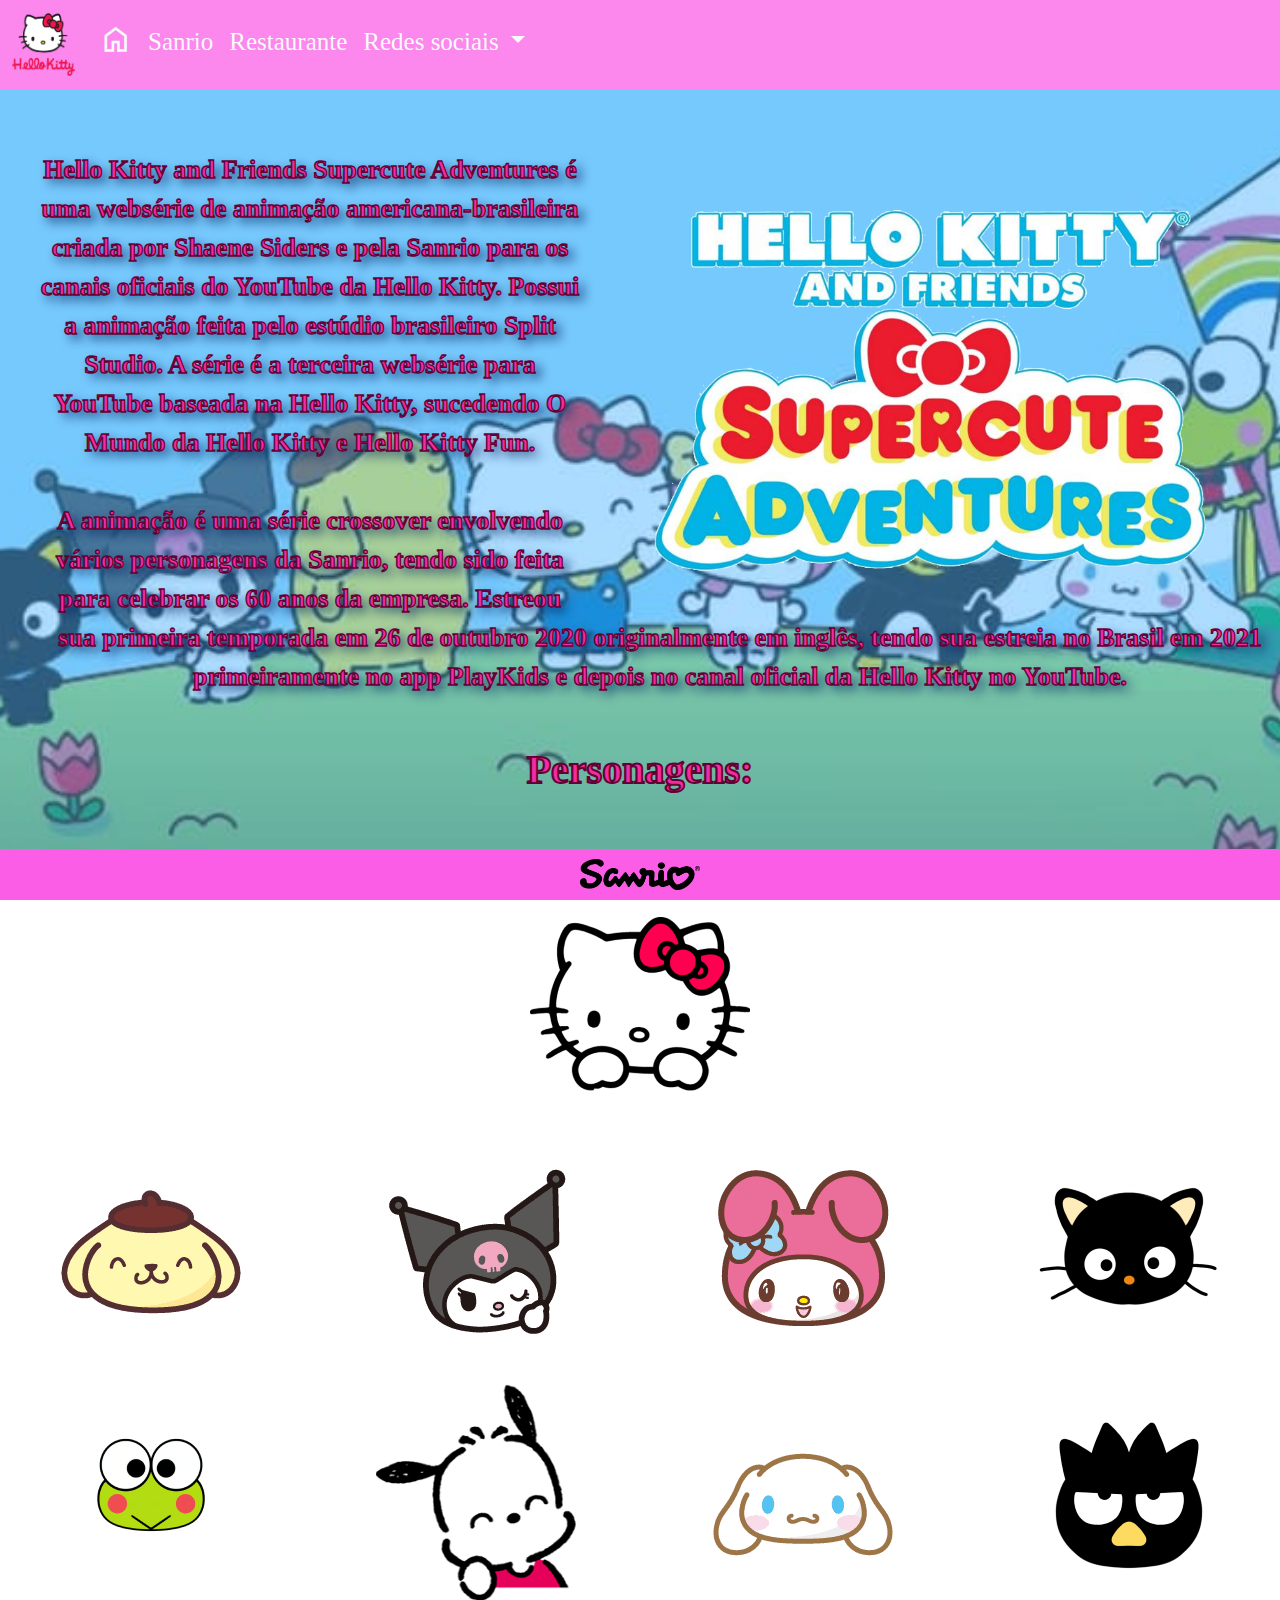
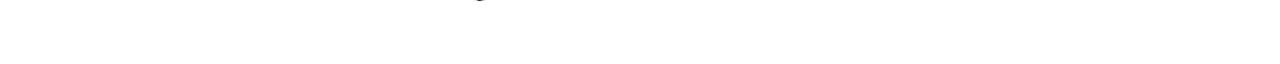
<file: index.html>
<!DOCTYPE html>
<html lang="pt-br">
	<head>
		<title>Hello Kitty!</title>
		<meta charset="UTF-8">
		<meta name="viewport" content="width=device-width, initial-scale=1, shrink-to-fit=no">
		<meta name="description" content="Site com Bootstrap">
		<meta name="keywords" content="HTML, CSS, JavaScript">
		<meta name="author" content="Manuella">
		<link rel="stylesheet" href="css/bootstrap.min.css">		
		<link rel="stylesheet" href="css/mystyle.css">
		<script src="js/bootstrap.bundle.min.js"></script>
		<link rel="icon" type="Icon" href="img/logokitty.png">
		<link rel="stylesheet" href="https://fonts.googleapis.com/css2?family=Material+Symbols+Outlined:opsz,wght,FILL,GRAD@20..48,100..700,0..1,-50..200" />
	</head>
    <body>
        <nav class="navbar navbar-expand-lg fixed-top">
            <div class="container-fluid">
              <a class="navbar-brand" href="#" id="logo">
                  <img src="img/logokitty.png" width="63" height="63" class="d-inline-block align-top" alt="">
              </a>
              <button class="navbar-toggler" type="button" data-bs-toggle="collapse" data-bs-target="#navbarSupportedContent" aria-controls="navbarSupportedContent" aria-expanded="false" aria-label="Toggle navigation">
                <span class="navbar-toggler-icon"></span>
              </button>
              <div class="collapse navbar-collapse" id="navbarSupportedContent">
                <ul class="navbar-nav me-auto mb-2 mb-lg-0">
                  <li class="nav-item">
                    <a class="nav-link active text-light" aria-current="page" href="#">
                    <span class="material-symbols-outlined" style="font-size: 25pt;">home</span>
                    </a>				  
                  </li>
                  <li class="nav-item">
                    <a class="nav-link text-light" href="https://www.sanrio.com.br/" target="_blank">Sanrio</a>
                  </li>
                  <li class="nav-item">
                    <a class="nav-link text-light" href="https://eatasia.com.br/?utm_source=blogspcriancas" target="_blank">Restaurante</a>
                  </li>
                  <li class="nav-item dropdown">
                    <a class="nav-link dropdown-toggle text-light" href="#" role="button" data-bs-toggle="dropdown" aria-expanded="false">
                      Redes sociais
                    </a>
                    <ul class="dropdown-menu">
                      <li><a class="dropdown-item" href="https://www.instagram.com/hellokittybrasil/" target="-blank">Instagram</a></li>
                      <li><a class="dropdown-item" href="https://www.facebook.com/HelloKittyBrasil/?locale=pt_BR" target="_blank">Facebook</a></li>
                      <li><a class="dropdown-item" href="https://www.youtube.com/user/HelloKittyBrasil" target="_blank">Youtube</a></li>
                      <li><a class="dropdown-item" href="https://loja.mercadolivre.com.br/hello-kitty" target="_blank">Mercado Livre</a></li>
                    </ul>
                  </li>
                  <li class="nav-item">
                    <a class="nav-link disabled" aria-disabled="true"></a>
                  </li>
                </ul>
              </div>
            </div>
        </nav>
        <img src="img/superlogo.png" id="adventures" class="img-fluid mx-auto d-block float-end" width="700" height="700">
        <p class="text-center text-wrap" id="text"><b>Hello Kitty and Friends Supercute Adventures é uma 
          websérie de animação americana-brasileira criada por Shaene Siders e pela 
          Sanrio para os canais oficiais do YouTube da Hello Kitty. Possui a animação 
          feita pelo estúdio brasileiro Split Studio. A série é a terceira websérie 
          para YouTube baseada na Hello Kitty, sucedendo O Mundo da Hello Kitty e Hello 
          Kitty Fun.
          <br><br>
          A animação é uma série crossover envolvendo vários personagens da Sanrio, 
          tendo sido feita para celebrar os 60 anos da empresa. Estreou sua primeira 
          temporada em 26 de outubro 2020 originalmente em inglês, tendo sua estreia no 
          Brasil em 2021 primeiramente no app PlayKids e depois no canal oficial da 
          Hello Kitty no YouTube.</b></p>
          <h1 id="titulos" class="text-center"><b> Personagens: </b></h1>
        <div class="container text-center">
            <div class="row-cols-1">
                <div class="col"><a href="hello.html" target="_blank" role="button"><img src="img/helloface.png" id="personagem" class="img-fluid mx-auto d-block"></a></div>
            </div>
          </div>
          <div class="container1 text-center">
            <div class="row row-cols-1 row-cols-sm-2 row-cols-md-4">
              <div class="col"><a href="pompompurin.html" target="_blank" role="button"><img src="img/pompomface.png" id="personagem2" class="img-fluid mx-auto d-block"></a></div>
              <div class="col"><a href="kuromi.html" target="_blank" role="button"><img src="img/kuromiface.png" id="personagem2" class="img-fluid mx-auto d-block"></a></div>
              <div class="col"><a href="mymelody.html" target="_blank" role="button"><img src="img/mymelodyface.png" id="personagem2" class="img-fluid mx-auto d-block"></a></div>
              <div class="col"><a href="chococat.html" target="_blank" role="button"><img src="img/chocoface.png" id="personagem2" class="img-fluid mx-auto d-block"></a></div>
            </div>
          </div>
          <div class="container2 text-center">
            <div class="row row-cols-1 row-cols-sm-2 row-cols-md-4">
              <div class="col"><a href="keroppi.html" target="_blank" role="button"><img src="img/keroppiface.png" id="personagem2" class="img-fluid mx-auto d-block"></a></div>
              <div class="col"><a href="pochacco.html" target="_blank" role="button"><img src="img/pochaccoface.png" id="personagem2" class="img-fluid mx-auto d-block"></a></div>
              <div class="col"><a href="cinnamoroll.html" target="_blank" role="button"><img src="img/cinnamorollface.png" id="personagem2" class="img-fluid mx-auto d-block"></a></div>
              <div class="col"><a href="badzt_maru.html" target="_blank" role="button"><img src="img/badztface.png" id="personagem2" class="img-fluid mx-auto d-block"></a></div>
            </div>
          </div>
    </body>
    <footer class="fixed-bottom">
        <img src="img/Sanrio.png" width="120" height="100" class="img-fluid mx-auto d-block">
    </footer>
</file>
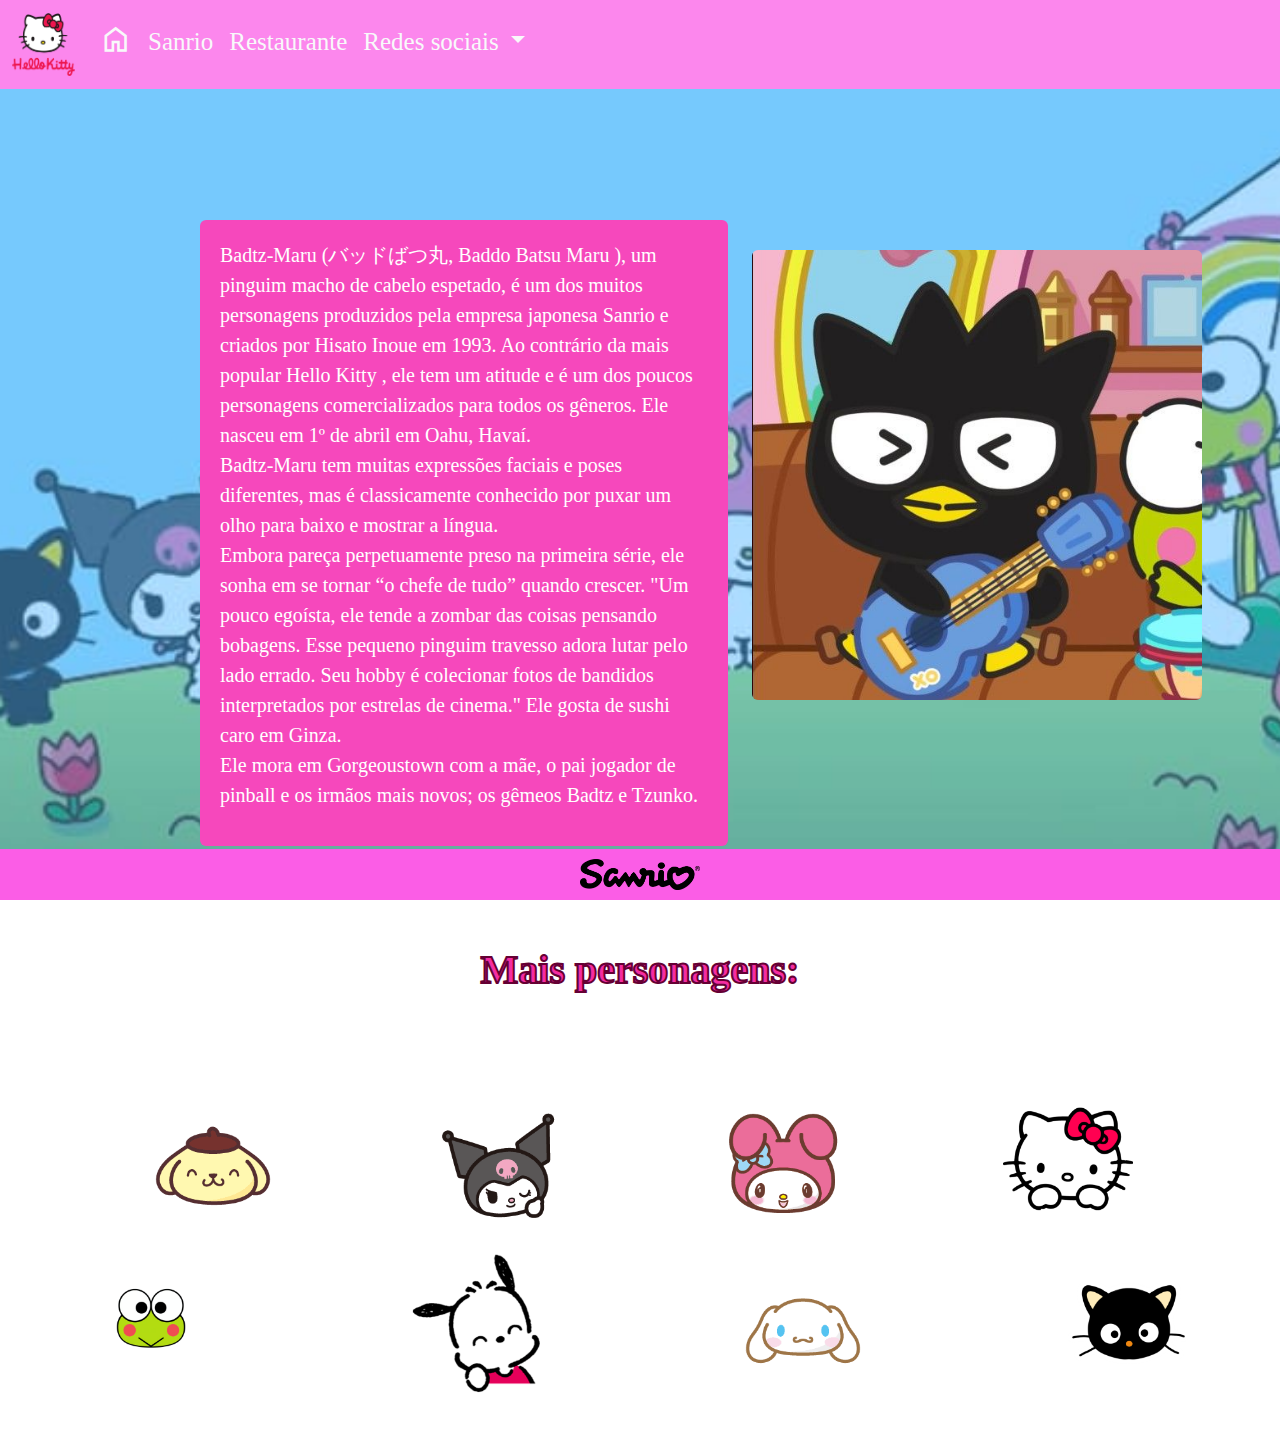
<file: badzt_maru.html>
<!DOCTYPE html>
<html lang="pt-br">
	<head>
		<title>Hello Kitty!</title>
		<meta charset="UTF-8">
		<meta name="viewport" content="width=device-width, initial-scale=1, shrink-to-fit=no">
		<meta name="description" content="Site com Bootstrap">
		<meta name="keywords" content="HTML, CSS, JavaScript">
		<meta name="author" content="Manuella">
		<link rel="stylesheet" href="css/bootstrap.min.css">		
		<link rel="stylesheet" href="css/mystyle.css">
		<script src="js/bootstrap.bundle.min.js"></script>
		<link rel="icon" type="Icon" href="img/logokitty.png">
		<link rel="stylesheet" href="https://fonts.googleapis.com/css2?family=Material+Symbols+Outlined:opsz,wght,FILL,GRAD@20..48,100..700,0..1,-50..200" />
	</head>
    <body>
        <nav class="navbar navbar-expand-lg fixed-top">
            <div class="container-fluid">
              <a class="navbar-brand" href="index.html" target="_blank" id="logo">
                  <img src="img/logokitty.png" width="63" height="63" class="d-inline-block align-top" alt="">
              </a>
              <button class="navbar-toggler" type="button" data-bs-toggle="collapse" data-bs-target="#navbarSupportedContent" aria-controls="navbarSupportedContent" aria-expanded="false" aria-label="Toggle navigation">
                <span class="navbar-toggler-icon"></span>
              </button>
              <div class="collapse navbar-collapse" id="navbarSupportedContent">
                <ul class="navbar-nav me-auto mb-2 mb-lg-0">
                  <li class="nav-item">
                    <a class="nav-link active text-light" aria-current="page" href="index.html" target="_blank">
                    <span class="material-symbols-outlined" style="font-size: 25pt;">home</span>
                    </a>				  
                  </li>
                  <li class="nav-item">
                    <a class="nav-link text-light" href="https://www.sanrio.com.br/" target="blank">Sanrio</a>
                  </li>
                  <li class="nav-item">
                    <a class="nav-link text-light" href="https://eatasia.com.br/?utm_source=blogspcriancas" target="blank">Restaurante</a>
                  </li>
                  <li class="nav-item dropdown">
                    <a class="nav-link dropdown-toggle text-light" href="#" role="button" data-bs-toggle="dropdown" aria-expanded="false">
                      Redes sociais
                    </a>
                    <ul class="dropdown-menu">
                      <li><a class="dropdown-item" href="https://www.instagram.com/hellokittybrasil/" target="blank">Instagram</a></li>
                      <li><a class="dropdown-item" href="https://www.facebook.com/HelloKittyBrasil/?locale=pt_BR" target="blank">Facebook</a></li>
                      <li><a class="dropdown-item" href="https://www.youtube.com/user/HelloKittyBrasil" target="blank">Youtube</a></li>
                      <li><a class="dropdown-item" href="https://loja.mercadolivre.com.br/hello-kitty" target="blank">Mercado Livre</a></li>
                    </ul>
                  </li>
                  <li class="nav-item">
                    <a class="nav-link disabled" aria-disabled="true"></a>
                  </li>
                </ul>
              </div>
            </div>
        </nav>
        <div class="container3">
            <div class="row justify">
              <div class="col rounded">
                <div id="box" class="rounded">
                    <p>Badtz-Maru (バッドばつ丸, Baddo Batsu Maru ), um pinguim macho de 
                      cabelo espetado, é um dos muitos personagens produzidos pela 
                      empresa japonesa Sanrio e criados por Hisato Inoue em 1993. Ao 
                      contrário da mais popular Hello Kitty , ele tem um atitude e é um 
                      dos poucos personagens comercializados para todos os gêneros. Ele 
                      nasceu em 1º de abril em Oahu, Havaí.
                      <br>
                      Badtz-Maru tem muitas expressões faciais e poses diferentes, mas é 
                      classicamente conhecido por puxar um olho para baixo e mostrar a 
                      língua.
                      <br>
                      Embora pareça perpetuamente preso na primeira série, ele sonha em 
                      se tornar “o chefe de tudo” quando crescer. "Um pouco egoísta, ele 
                      tende a zombar das coisas pensando bobagens. Esse pequeno pinguim 
                      travesso adora lutar pelo lado errado. Seu hobby é colecionar 
                      fotos de bandidos interpretados por estrelas de cinema." Ele gosta 
                      de sushi caro em Ginza.
                      <br>
                      Ele mora em Gorgeoustown com a mãe, o pai jogador de pinball e os 
                      irmãos mais novos; os gêmeos Badtz e Tzunko.
                      <br>
                    </p>
                </div>
              </div>
              <div class="col rounded">
                <img src="img/badztmaru.jpg" width="450" height="400" id="img1" class="img-fluid rounded">
             </div>
            </div>
        </div>
        <h1 id="titulos" class="text-center"><b> Mais personagens: </b></h1>
        <div class="container text-center">
          <div class="row row-cols-1 row-cols-sm-2 row-cols-md-4">
            <div class="col"><a href="pompompurin.html" target="_blank" role="button"><img src="img/pompomface.png" width="140" height="140" id="personagem" class="img-fluid mx-auto d-block"></a></div>
            <div class="col"><a href="kuromi.html" target="_blank" role="button"><img src="img/kuromiface.png" width="140" height="140" id="personagem" class="img-fluid mx-auto d-block"></a></div>
            <div class="col"><a href="mymelody.html" target="_blank" role="button"><img src="img/mymelodyface.png" width="140" height="140" id="personagem" class="img-fluid mx-auto d-block"></a></div>
            <div class="col"><a href="hello.html" target="_blank" role="button"><img src="img/helloface.png" width="130" height="130" id="personagem" class="img-fluid mx-auto d-block"></a></div>
          </div>
        </div>
        <div class="container2 text-center">
          <div class="row row-cols-1 row-cols-sm-2 row-cols-md-4">
            <div class="col"><a href="keroppi.html" target="_blank" role="button"><img src="img/keroppiface.png" width="140" height="140" id="personagem" class="img-fluid mx-auto d-block"></a></div>
            <div class="col"><a href="pochacco.html" target="_blank" role="button"><img src="img/pochaccoface.png" width="140" height="140" id="personagem" class="img-fluid mx-auto d-block"></a></div>
            <div class="col"><a href="cinnamoroll.html" target="_blank" role="button"><img src="img/cinnamorollface.png" width="140" height="140" id="personagem" class="img-fluid mx-auto d-block"></a></div>
            <div class="col"><a href="chococat.html" target="_blank" role="button"><img src="img/chocoface.png" width="140" height="140" id="personagem" class="img-fluid mx-auto d-block"></a></div>
          </div>
        </div>
    </body>
    <footer class="fixed-bottom">
        <img src="img/Sanrio.png" width="120" height="100" class="img-fluid mx-auto d-block">
    </footer>
</file>
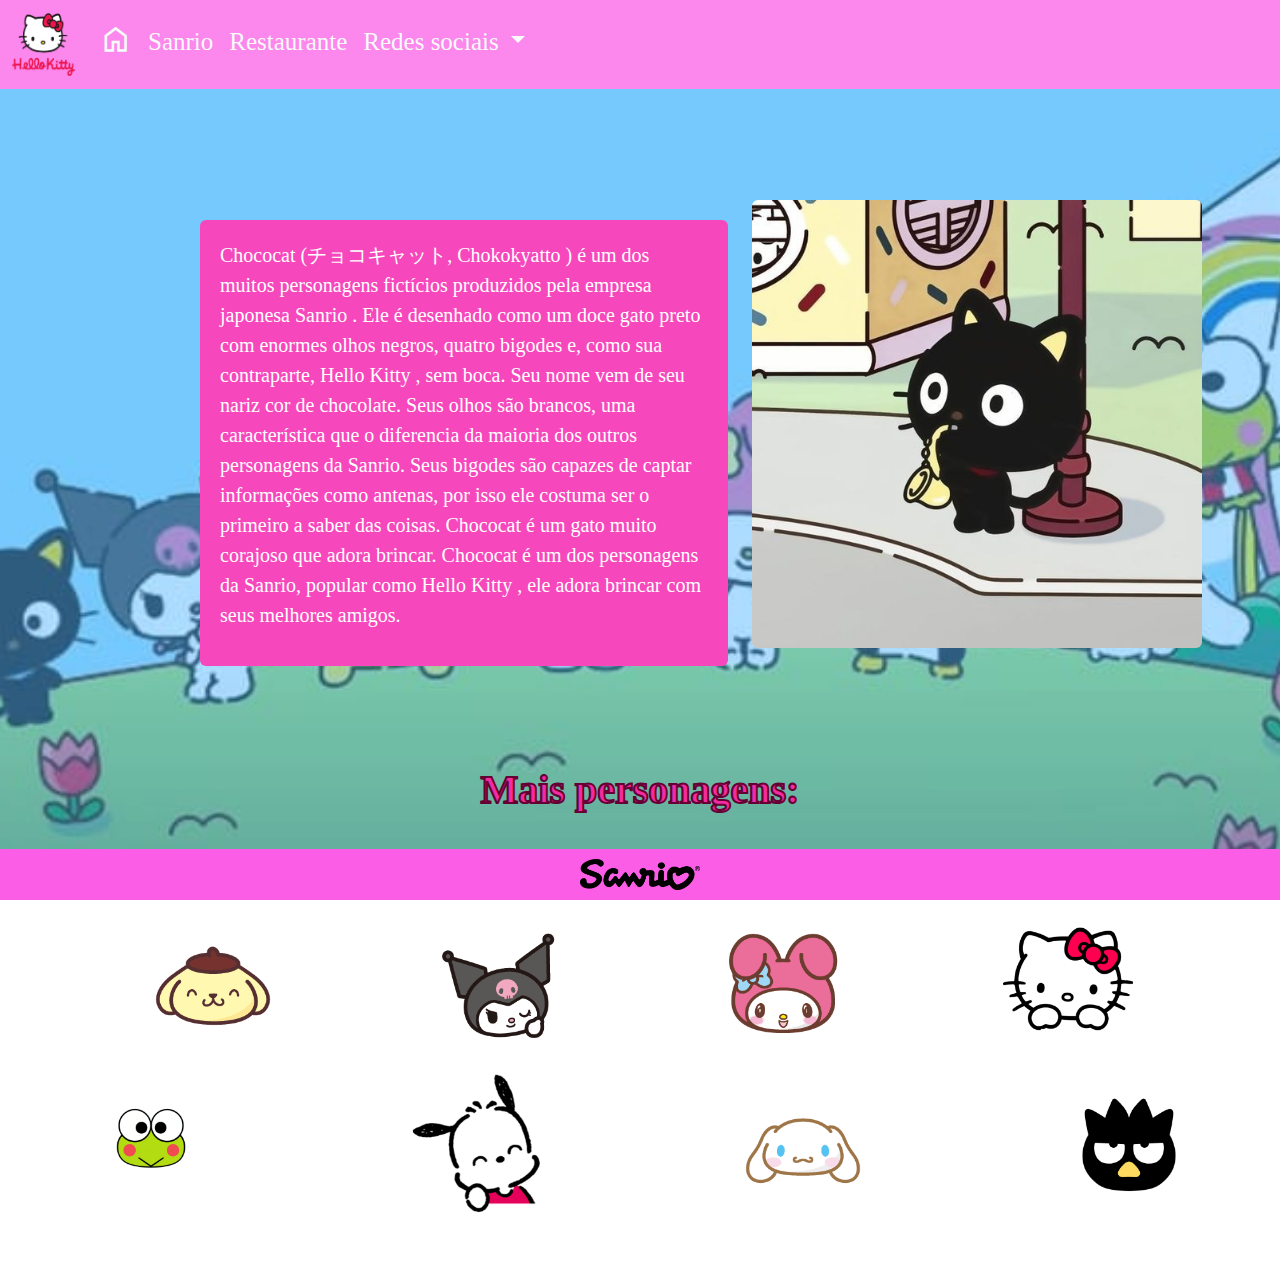
<file: chococat.html>
<!DOCTYPE html>
<html lang="pt-br">
	<head>
		<title>Hello Kitty!</title>
		<meta charset="UTF-8">
		<meta name="viewport" content="width=device-width, initial-scale=1, shrink-to-fit=no">
		<meta name="description" content="Site com Bootstrap">
		<meta name="keywords" content="HTML, CSS, JavaScript">
		<meta name="author" content="Manuella">
		<link rel="stylesheet" href="css/bootstrap.min.css">		
		<link rel="stylesheet" href="css/mystyle.css">
		<script src="js/bootstrap.bundle.min.js"></script>
		<link rel="icon" type="Icon" href="img/logokitty.png">
		<link rel="stylesheet" href="https://fonts.googleapis.com/css2?family=Material+Symbols+Outlined:opsz,wght,FILL,GRAD@20..48,100..700,0..1,-50..200" />
	</head>
    <body>
        <nav class="navbar navbar-expand-lg fixed-top">
            <div class="container-fluid">
              <a class="navbar-brand" href="index.html" target="_blank" id="logo">
                  <img src="img/logokitty.png" width="63" height="63" class="d-inline-block align-top" alt="">
              </a>
              <button class="navbar-toggler" type="button" data-bs-toggle="collapse" data-bs-target="#navbarSupportedContent" aria-controls="navbarSupportedContent" aria-expanded="false" aria-label="Toggle navigation">
                <span class="navbar-toggler-icon"></span>
              </button>
              <div class="collapse navbar-collapse" id="navbarSupportedContent">
                <ul class="navbar-nav me-auto mb-2 mb-lg-0">
                  <li class="nav-item">
                    <a class="nav-link active text-light" aria-current="page" href="index.html" target="_blank">
                    <span class="material-symbols-outlined" style="font-size: 25pt;">home</span>
                    </a>				  
                  </li>
                  <li class="nav-item">
                    <a class="nav-link text-light" href="https://www.sanrio.com.br/" target="blank">Sanrio</a>
                  </li>
                  <li class="nav-item">
                    <a class="nav-link text-light" href="https://eatasia.com.br/?utm_source=blogspcriancas" target="blank">Restaurante</a>
                  </li>
                  <li class="nav-item dropdown">
                    <a class="nav-link dropdown-toggle text-light" href="#" role="button" data-bs-toggle="dropdown" aria-expanded="false">
                      Redes sociais
                    </a>
                    <ul class="dropdown-menu">
                      <li><a class="dropdown-item" href="https://www.instagram.com/hellokittybrasil/" target="blank">Instagram</a></li>
                      <li><a class="dropdown-item" href="https://www.facebook.com/HelloKittyBrasil/?locale=pt_BR" target="blank">Facebook</a></li>
                      <li><a class="dropdown-item" href="https://www.youtube.com/user/HelloKittyBrasil" target="blank">Youtube</a></li>
                      <li><a class="dropdown-item" href="https://loja.mercadolivre.com.br/hello-kitty" target="blank">Mercado Livre</a></li>
                    </ul>
                  </li>
                  <li class="nav-item">
                    <a class="nav-link disabled" aria-disabled="true"></a>
                  </li>
                </ul>
              </div>
            </div>
        </nav>
        <div class="container3">
            <div class="row justify">
              <div class="col rounded">
                <div id="box" class="rounded">
                    <p>Chococat (チョコキャット, Chokokyatto ) é um dos muitos personagens 
                      fictícios produzidos pela empresa japonesa Sanrio . Ele é desenhado 
                      como um doce gato preto com enormes olhos negros, quatro bigodes e, 
                      como sua contraparte, Hello Kitty , sem boca. Seu nome vem de seu 
                      nariz cor de chocolate. Seus olhos são brancos, uma característica 
                      que o diferencia da maioria dos outros personagens da Sanrio. Seus 
                      bigodes são capazes de captar informações como antenas, por isso ele 
                      costuma ser o primeiro a saber das coisas. Chococat é um gato muito 
                      corajoso que adora brincar. Chococat é um dos personagens da Sanrio, 
                      popular como Hello Kitty , ele adora brincar com seus melhores amigos.</p>
                </div>
              </div>
              <div class="col rounded">
                <img src="img/chococat.jpg" width="450" height="400" id="img" class="img-fluid rounded">
             </div>
            </div>
        </div>
        <h1 id="titulos" class="text-center"><b> Mais personagens: </b></h1>
        <div class="container text-center">
          <div class="row row-cols-1 row-cols-sm-2 row-cols-md-4">
            <div class="col"><a href="pompompurin.html" target="_blank" role="button"><img src="img/pompomface.png" width="140" height="140" id="personagem" class="img-fluid mx-auto d-block"></a></div>
            <div class="col"><a href="kuromi.html" target="_blank" role="button"><img src="img/kuromiface.png" width="140" height="140" id="personagem" class="img-fluid mx-auto d-block"></a></div>
            <div class="col"><a href="mymelody.html" target="_blank" role="button"><img src="img/mymelodyface.png" width="140" height="140" id="personagem" class="img-fluid mx-auto d-block"></a></div>
            <div class="col"><a href="hello.html" target="_blank" role="button"><img src="img/helloface.png" width="130" height="130" id="personagem" class="img-fluid mx-auto d-block"></a></div>
          </div>
        </div>
        <div class="container2 text-center">
          <div class="row row-cols-1 row-cols-sm-2 row-cols-md-4">
            <div class="col"><a href="keroppi.html" target="_blank" role="button"><img src="img/keroppiface.png" width="140" height="140" id="personagem" class="img-fluid mx-auto d-block"></a></div>
            <div class="col"><a href="pochacco.html" target="_blank" role="button"><img src="img/pochaccoface.png" width="140" height="140" id="personagem" class="img-fluid mx-auto d-block"></a></div>
            <div class="col"><a href="cinnamoroll.html" target="_blank" role="button"><img src="img/cinnamorollface.png" width="140" height="140" id="personagem" class="img-fluid mx-auto d-block"></a></div>
            <div class="col"><a href="badzt_maru.html" target="_blank" role="button"><img src="img/badztface.png" width="140" height="140" id="personagem" class="img-fluid mx-auto d-block"></a></div>
          </div>
        </div>
    </body>
    <footer class="fixed-bottom">
        <img src="img/Sanrio.png" width="120" height="100" class="img-fluid mx-auto d-block">
    </footer>
</file>
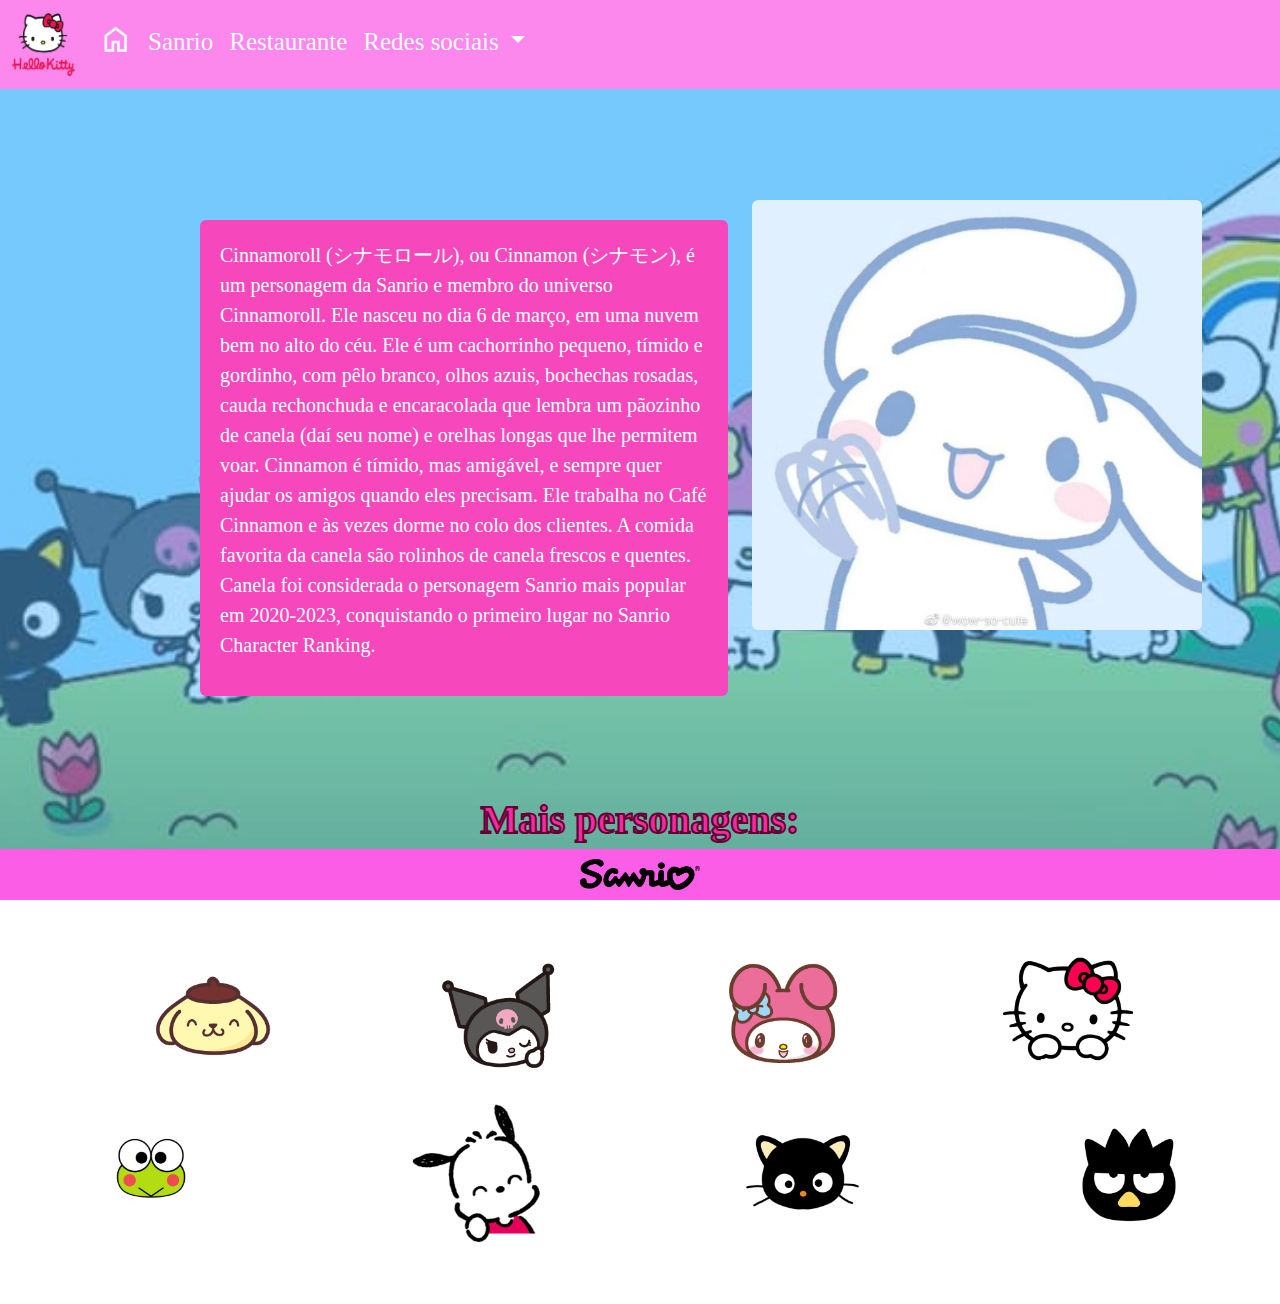
<file: cinnamoroll.html>
<!DOCTYPE html>
<html lang="pt-br">
	<head>
		<title>Hello Kitty!</title>
		<meta charset="UTF-8">
		<meta name="viewport" content="width=device-width, initial-scale=1, shrink-to-fit=no">
		<meta name="description" content="Site com Bootstrap">
		<meta name="keywords" content="HTML, CSS, JavaScript">
		<meta name="author" content="Manuella">
		<link rel="stylesheet" href="css/bootstrap.min.css">		
		<link rel="stylesheet" href="css/mystyle.css">
		<script src="js/bootstrap.bundle.min.js"></script>
		<link rel="icon" type="Icon" href="img/logokitty.png">
		<link rel="stylesheet" href="https://fonts.googleapis.com/css2?family=Material+Symbols+Outlined:opsz,wght,FILL,GRAD@20..48,100..700,0..1,-50..200" />
	</head>
    <body>
        <nav class="navbar navbar-expand-lg fixed-top">
            <div class="container-fluid">
              <a class="navbar-brand" href="index.html" target="_blank" id="logo">
                  <img src="img/logokitty.png" width="63" height="63" class="d-inline-block align-top" alt="">
              </a>
              <button class="navbar-toggler" type="button" data-bs-toggle="collapse" data-bs-target="#navbarSupportedContent" aria-controls="navbarSupportedContent" aria-expanded="false" aria-label="Toggle navigation">
                <span class="navbar-toggler-icon"></span>
              </button>
              <div class="collapse navbar-collapse" id="navbarSupportedContent">
                <ul class="navbar-nav me-auto mb-2 mb-lg-0">
                  <li class="nav-item">
                    <a class="nav-link active text-light" aria-current="page" href="index.html" target="_blank">
                    <span class="material-symbols-outlined" style="font-size: 25pt;">home</span>
                    </a>				  
                  </li>
                  <li class="nav-item">
                    <a class="nav-link text-light" href="https://www.sanrio.com.br/" target="blank">Sanrio</a>
                  </li>
                  <li class="nav-item">
                    <a class="nav-link text-light" href="https://eatasia.com.br/?utm_source=blogspcriancas" target="blank">Restaurante</a>
                  </li>
                  <li class="nav-item dropdown">
                    <a class="nav-link dropdown-toggle text-light" href="#" role="button" data-bs-toggle="dropdown" aria-expanded="false">
                      Redes sociais
                    </a>
                    <ul class="dropdown-menu">
                      <li><a class="dropdown-item" href="https://www.instagram.com/hellokittybrasil/" target="blank">Instagram</a></li>
                      <li><a class="dropdown-item" href="https://www.facebook.com/HelloKittyBrasil/?locale=pt_BR" target="blank">Facebook</a></li>
                      <li><a class="dropdown-item" href="https://www.youtube.com/user/HelloKittyBrasil" target="blank">Youtube</a></li>
                      <li><a class="dropdown-item" href="https://loja.mercadolivre.com.br/hello-kitty" target="blank">Mercado Livre</a></li>
                    </ul>
                  </li>
                  <li class="nav-item">
                    <a class="nav-link disabled" aria-disabled="true"></a>
                  </li>
                </ul>
              </div>
            </div>
        </nav>
        <div class="container3">
            <div class="row justify">
              <div class="col rounded">
                <div id="box" class="rounded">
                    <p>Cinnamoroll (シナモロール), ou Cinnamon (シナモン), é um personagem 
                      da Sanrio e membro do universo Cinnamoroll. Ele nasceu no dia 6 de 
                      março, em uma nuvem bem no alto do céu. Ele é um cachorrinho 
                      pequeno, tímido e gordinho, com pêlo branco, olhos azuis, bochechas 
                      rosadas, cauda rechonchuda e encaracolada que lembra um pãozinho de 
                      canela (daí seu nome) e orelhas longas que lhe permitem voar. 
                      Cinnamon é tímido, mas amigável, e sempre quer ajudar os amigos 
                      quando eles precisam. Ele trabalha no Café Cinnamon e às vezes dorme 
                      no colo dos clientes. A comida favorita da canela são rolinhos de 
                      canela frescos e quentes. Canela foi considerada o personagem Sanrio 
                      mais popular em 2020-2023, conquistando o primeiro lugar no Sanrio 
                      Character Ranking.</p>
                </div>
              </div>
              <div class="col rounded">
                <img src="img/cinnamoroll.jpg" width="450" height="400" id="img" class="img-fluid rounded">
             </div>
            </div>
        </div>
        <h1 id="titulos" class="text-center"><b> Mais personagens: </b></h1>
        <div class="container text-center">
          <div class="row row-cols-1 row-cols-sm-2 row-cols-md-4">
            <div class="col"><a href="pompompurin.html" target="_blank" role="button"><img src="img/pompomface.png" width="140" height="140" id="personagem" class="img-fluid mx-auto d-block"></a></div>
            <div class="col"><a href="kuromi.html" target="_blank" role="button"><img src="img/kuromiface.png" width="140" height="140" id="personagem" class="img-fluid mx-auto d-block"></a></div>
            <div class="col"><a href="mymelody.html" target="_blank" role="button"><img src="img/mymelodyface.png" width="140" height="140" id="personagem" class="img-fluid mx-auto d-block"></a></div>
            <div class="col"><a href="hello.html" target="_blank" role="button"><img src="img/helloface.png" width="130" height="130" id="personagem" class="img-fluid mx-auto d-block"></a></div>
          </div>
        </div>
        <div class="container2 text-center">
          <div class="row row-cols-1 row-cols-sm-2 row-cols-md-4">
            <div class="col"><a href="keroppi.html" target="_blank" role="button"><img src="img/keroppiface.png" width="140" height="140" id="personagem" class="img-fluid mx-auto d-block"></a></div>
            <div class="col"><a href="pochacco.html" target="_blank" role="button"><img src="img/pochaccoface.png" width="140" height="140" id="personagem" class="img-fluid mx-auto d-block"></a></div>
            <div class="col"><a href="chococat.html" target="_blank" role="button"><img src="img/chocoface.png" width="140" height="140" id="personagem" class="img-fluid mx-auto d-block"></a></div>
            <div class="col"><a href="badzt_maru.html" target="_blank" role="button"><img src="img/badztface.png" width="140" height="140" id="personagem" class="img-fluid mx-auto d-block"></a></div>
          </div>
        </div>
    </body>
    <footer class="fixed-bottom">
        <img src="img/Sanrio.png" width="120" height="100" class="img-fluid mx-auto d-block">
    </footer>
</file>
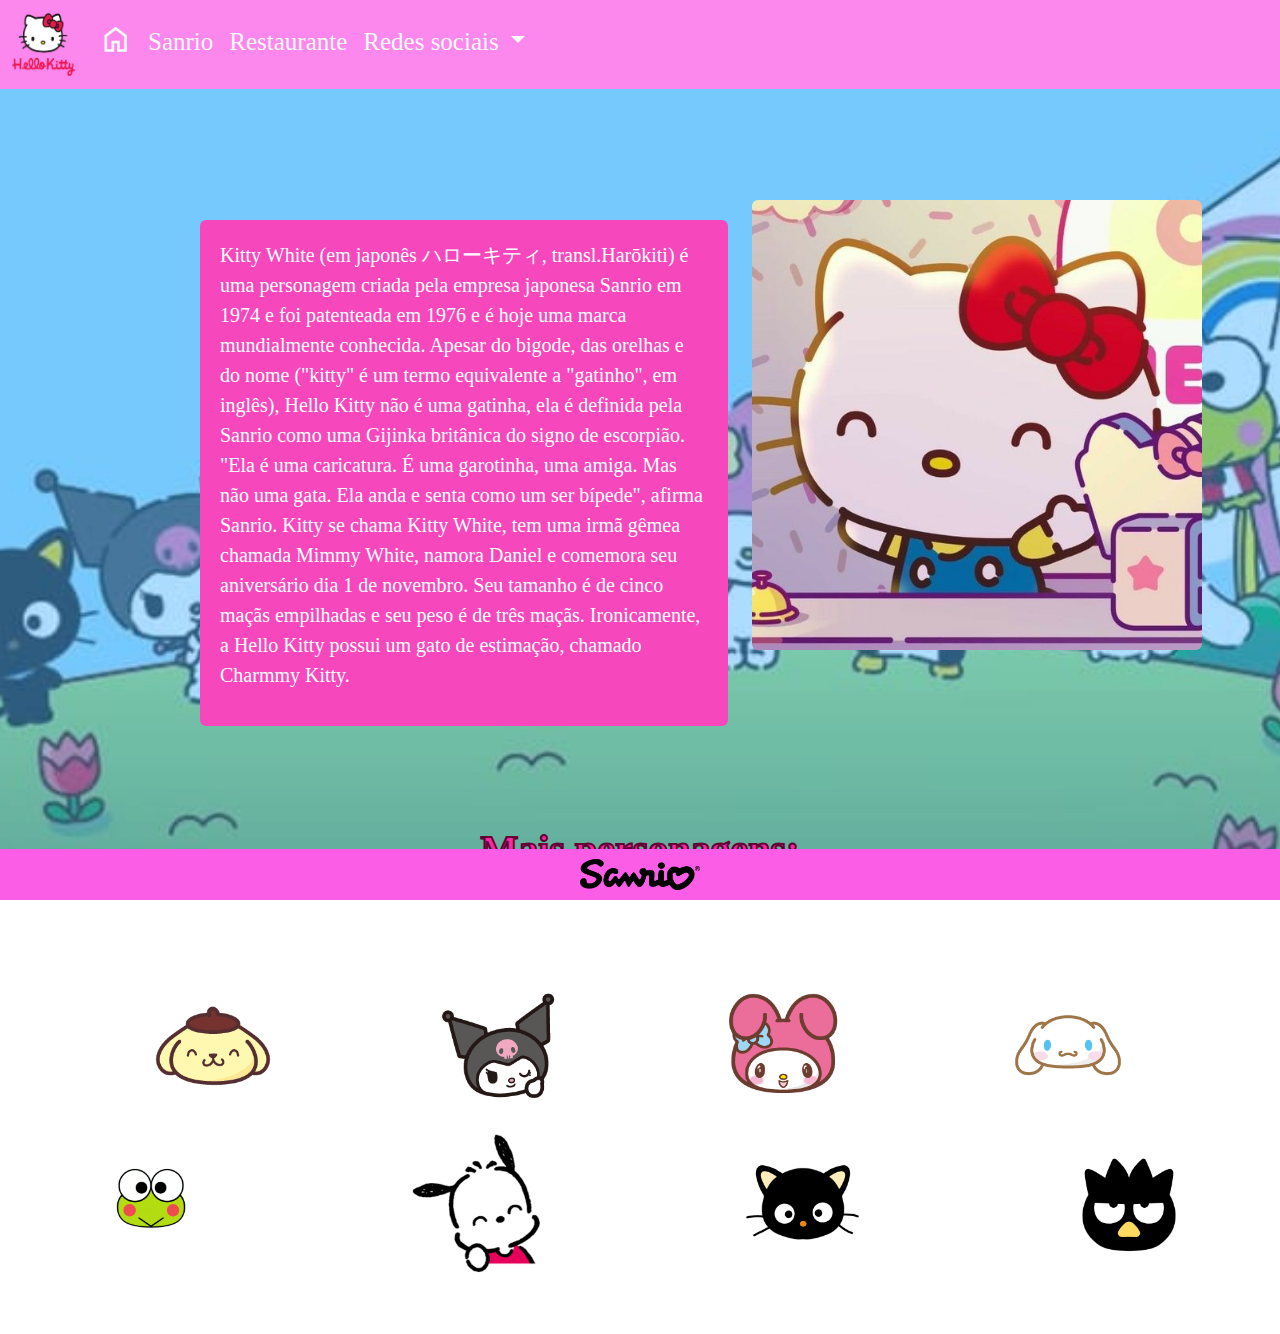
<file: hello.html>
<!DOCTYPE html>
<html lang="pt-br">
	<head>
		<title>Hello Kitty!</title>
		<meta charset="UTF-8">
		<meta name="viewport" content="width=device-width, initial-scale=1, shrink-to-fit=no">
		<meta name="description" content="Site com Bootstrap">
		<meta name="keywords" content="HTML, CSS, JavaScript">
		<meta name="author" content="Manuella">
		<link rel="stylesheet" href="css/bootstrap.min.css">		
		<link rel="stylesheet" href="css/mystyle.css">
		<script src="js/bootstrap.bundle.min.js"></script>
		<link rel="icon" type="Icon" href="img/logokitty.png">
		<link rel="stylesheet" href="https://fonts.googleapis.com/css2?family=Material+Symbols+Outlined:opsz,wght,FILL,GRAD@20..48,100..700,0..1,-50..200" />
	</head>
    <body>
        <nav class="navbar navbar-expand-lg fixed-top">
            <div class="container-fluid">
              <a class="navbar-brand" href="index.html" target="_blank" id="logo">
                  <img src="img/logokitty.png" width="63" height="63" class="d-inline-block align-top" alt="">
              </a>
              <button class="navbar-toggler" type="button" data-bs-toggle="collapse" data-bs-target="#navbarSupportedContent" aria-controls="navbarSupportedContent" aria-expanded="false" aria-label="Toggle navigation">
                <span class="navbar-toggler-icon"></span>
              </button>
              <div class="collapse navbar-collapse" id="navbarSupportedContent">
                <ul class="navbar-nav me-auto mb-2 mb-lg-0">
                  <li class="nav-item">
                    <a class="nav-link active text-light" aria-current="page" href="index.html" target="_blank">
                    <span class="material-symbols-outlined" style="font-size: 25pt;">home</span>
                    </a>				  
                  </li>
                  <li class="nav-item">
                    <a class="nav-link text-light" href="https://www.sanrio.com.br/" target="blank">Sanrio</a>
                  </li>
                  <li class="nav-item">
                    <a class="nav-link text-light" href="https://eatasia.com.br/?utm_source=blogspcriancas" target="blank">Restaurante</a>
                  </li>
                  <li class="nav-item dropdown">
                    <a class="nav-link dropdown-toggle text-light" href="#" role="button" data-bs-toggle="dropdown" aria-expanded="false">
                      Redes sociais
                    </a>
                    <ul class="dropdown-menu">
                      <li><a class="dropdown-item" href="https://www.instagram.com/hellokittybrasil/" target="blank">Instagram</a></li>
                      <li><a class="dropdown-item" href="https://www.facebook.com/HelloKittyBrasil/?locale=pt_BR" target="blank">Facebook</a></li>
                      <li><a class="dropdown-item" href="https://www.youtube.com/user/HelloKittyBrasil" target="blank">Youtube</a></li>
                      <li><a class="dropdown-item" href="https://loja.mercadolivre.com.br/hello-kitty" target="blank">Mercado Livre</a></li>
                    </ul>
                  </li>
                  <li class="nav-item">
                    <a class="nav-link disabled" aria-disabled="true"></a>
                  </li>
                </ul>
              </div>
            </div>
        </nav>
        <div class="container3">
            <div class="row justify">
              <div class="col rounded">
                <div id="box" class="rounded">
                    <p>Kitty White (em japonês ハローキティ, transl.Harōkiti) é uma personagem
                    criada pela empresa japonesa Sanrio em 1974 e foi patenteada em 1976
                    e é hoje uma marca mundialmente conhecida. Apesar do bigode, 
                    das orelhas e do nome ("kitty" é um termo equivalente a "gatinho",
                    em inglês), Hello Kitty não é uma gatinha, ela é definida pela Sanrio
                    como uma Gijinka britânica do signo de escorpião. "Ela é uma caricatura. 
                    É uma garotinha, uma amiga. Mas não uma gata. Ela anda e senta como um 
                    ser bípede", afirma Sanrio. Kitty se chama Kitty White, tem uma irmã 
                    gêmea chamada Mimmy White, namora Daniel e comemora seu aniversário dia 
                    1 de novembro. Seu tamanho é de cinco maçãs empilhadas e seu peso é de 
                    três maçãs. Ironicamente, a Hello Kitty possui um gato de estimação, 
                    chamado Charmmy Kitty.</p>
                </div>
              </div>
              <div class="col rounded">
                <img src="img/hellikitty.jpg" width="450" height="400" id="img" class="img-fluid rounded">
             </div>
            </div>
        </div>
        <h1 id="titulos" class="text-center"><b> Mais personagens: </b></h1>
        <div class="container text-center">
          <div class="row row-cols-1 row-cols-sm-2 row-cols-md-4">
            <div class="col"><a href="pompompurin.html" target="_blank" role="button"><img src="img/pompomface.png" width="140" height="140" id="personagem" class="img-fluid mx-auto d-block"></a></div>
            <div class="col"><a href="kuromi.html" target="_blank" role="button"><img src="img/kuromiface.png" width="140" height="140" id="personagem" class="img-fluid mx-auto d-block"></a></div>
            <div class="col"><a href="mymelody.html" target="_blank" role="button"><img src="img/mymelodyface.png" width="140" height="140" id="personagem" class="img-fluid mx-auto d-block"></a></div>
            <div class="col"><a href="cinnamoroll.html" target="_blank" role="button"><img src="img/cinnamorollface.png" width="130" height="130" id="personagem" class="img-fluid mx-auto d-block"></a></div>
          </div>
        </div>
        <div class="container2 text-center">
          <div class="row row-cols-1 row-cols-sm-2 row-cols-md-4">
            <div class="col"><a href="keroppi.html" target="_blank" role="button"><img src="img/keroppiface.png" width="140" height="140" id="personagem" class="img-fluid mx-auto d-block"></a></div>
            <div class="col"><a href="pochacco.html" target="_blank" role="button"><img src="img/pochaccoface.png" width="140" height="140" id="personagem" class="img-fluid mx-auto d-block"></a></div>
            <div class="col"><a href="chococat.html" target="_blank" role="button"><img src="img/chocoface.png" width="140" height="140" id="personagem" class="img-fluid mx-auto d-block"></a></div>
            <div class="col"><a href="badzt_maru.html" target="_blank" role="button"><img src="img/badztface.png" width="140" height="140" id="personagem" class="img-fluid mx-auto d-block"></a></div>
          </div>
        </div>
    </body>
    <footer class="fixed-bottom">
        <img src="img/Sanrio.png" width="120" height="100" class="img-fluid mx-auto d-block">
    </footer>
</file>
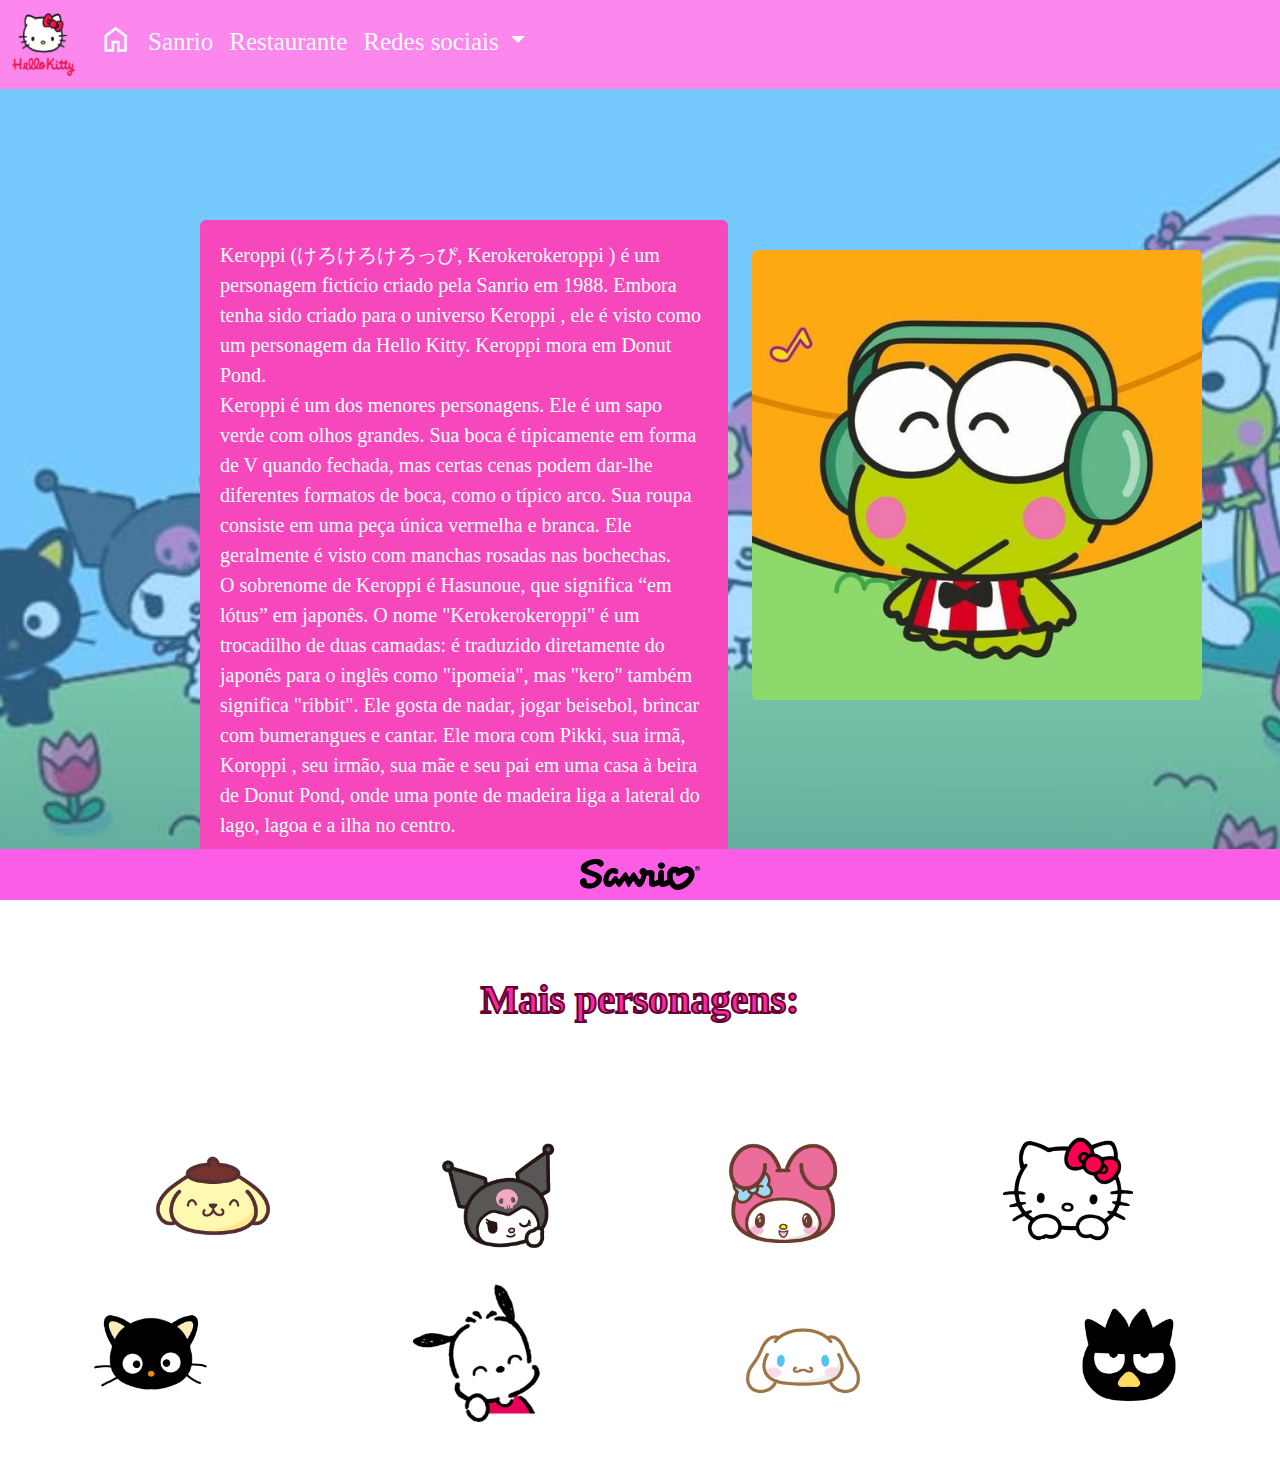
<file: keroppi.html>
<!DOCTYPE html>
<html lang="pt-br">
	<head>
		<title>Hello Kitty!</title>
		<meta charset="UTF-8">
		<meta name="viewport" content="width=device-width, initial-scale=1, shrink-to-fit=no">
		<meta name="description" content="Site com Bootstrap">
		<meta name="keywords" content="HTML, CSS, JavaScript">
		<meta name="author" content="Manuella">
		<link rel="stylesheet" href="css/bootstrap.min.css">		
		<link rel="stylesheet" href="css/mystyle.css">
		<script src="js/bootstrap.bundle.min.js"></script>
		<link rel="icon" type="Icon" href="img/logokitty.png">
		<link rel="stylesheet" href="https://fonts.googleapis.com/css2?family=Material+Symbols+Outlined:opsz,wght,FILL,GRAD@20..48,100..700,0..1,-50..200" />
	</head>
    <body>
        <nav class="navbar navbar-expand-lg fixed-top">
            <div class="container-fluid">
              <a class="navbar-brand" href="index.html" target="_blank" id="logo">
                  <img src="img/logokitty.png" width="63" height="63" class="d-inline-block align-top" alt="">
              </a>
              <button class="navbar-toggler" type="button" data-bs-toggle="collapse" data-bs-target="#navbarSupportedContent" aria-controls="navbarSupportedContent" aria-expanded="false" aria-label="Toggle navigation">
                <span class="navbar-toggler-icon"></span>
              </button>
              <div class="collapse navbar-collapse" id="navbarSupportedContent">
                <ul class="navbar-nav me-auto mb-2 mb-lg-0">
                  <li class="nav-item">
                    <a class="nav-link active text-light" aria-current="page" href="index.html" target="_blank">
                    <span class="material-symbols-outlined" style="font-size: 25pt;">home</span>
                    </a>				  
                  </li>
                  <li class="nav-item">
                    <a class="nav-link text-light" href="https://www.sanrio.com.br/" target="blank">Sanrio</a>
                  </li>
                  <li class="nav-item">
                    <a class="nav-link text-light" href="https://eatasia.com.br/?utm_source=blogspcriancas" target="blank">Restaurante</a>
                  </li>
                  <li class="nav-item dropdown">
                    <a class="nav-link dropdown-toggle text-light" href="#" role="button" data-bs-toggle="dropdown" aria-expanded="false">
                      Redes sociais
                    </a>
                    <ul class="dropdown-menu">
                      <li><a class="dropdown-item" href="https://www.instagram.com/hellokittybrasil/" target="blank">Instagram</a></li>
                      <li><a class="dropdown-item" href="https://www.facebook.com/HelloKittyBrasil/?locale=pt_BR" target="blank">Facebook</a></li>
                      <li><a class="dropdown-item" href="https://www.youtube.com/user/HelloKittyBrasil" target="blank">Youtube</a></li>
                      <li><a class="dropdown-item" href="https://loja.mercadolivre.com.br/hello-kitty" target="blank">Mercado Livre</a></li>
                    </ul>
                  </li>
                  <li class="nav-item">
                    <a class="nav-link disabled" aria-disabled="true"></a>
                  </li>
                </ul>
              </div>
            </div>
        </nav>
        <div class="container3">
            <div class="row justify">
              <div class="col rounded">
                <div id="box" class="rounded">
                    <p>Keroppi (けろけろけろっぴ, Kerokerokeroppi ) é um personagem 
                      fictício criado pela Sanrio em 1988. Embora tenha sido criado para 
                      o universo Keroppi , ele é visto como um personagem da Hello Kitty. 
                      Keroppi mora em Donut Pond. 
                      <br>
                      Keroppi é um dos menores personagens. 
                      Ele é um sapo verde com olhos grandes. Sua boca é tipicamente em 
                      forma de V quando fechada, mas certas cenas podem dar-lhe 
                      diferentes formatos de boca, como o típico arco. Sua roupa 
                      consiste em uma peça única vermelha e branca. Ele geralmente é 
                      visto com manchas rosadas nas bochechas.
                    <br>
                      O sobrenome de Keroppi é Hasunoue, que significa “em lótus” em 
                      japonês. O nome "Kerokerokeroppi" é um trocadilho de duas camadas: 
                      é traduzido diretamente do japonês para o inglês como "ipomeia", 
                      mas "kero" também significa "ribbit". Ele gosta de nadar, jogar 
                      beisebol, brincar com bumerangues e cantar. Ele mora com Pikki, 
                      sua irmã, Koroppi , seu irmão, sua mãe e seu pai em uma casa à beira de Donut 
                      Pond, onde uma ponte de madeira liga a lateral do lago, lagoa e a 
                      ilha no centro.</p>
                </div>
              </div>
              <div class="col rounded">
                <img src="img/keroppi.jpg" width="450" height="400" id="img1" class="img-fluid rounded">
             </div>
            </div>
        </div>
        <h1 id="titulos" class="text-center"><b> Mais personagens: </b></h1>
        <div class="container text-center">
          <div class="row row-cols-1 row-cols-sm-2 row-cols-md-4">
            <div class="col"><a href="pompompurin.html" target="_blank" role="button"><img src="img/pompomface.png" width="140" height="140" id="personagem" class="img-fluid mx-auto d-block"></a></div>
            <div class="col"><a href="kuromi.html" target="_blank" role="button"><img src="img/kuromiface.png" width="140" height="140" id="personagem" class="img-fluid mx-auto d-block"></a></div>
            <div class="col"><a href="mymelody.html" target="_blank" role="button"><img src="img/mymelodyface.png" width="140" height="140" id="personagem" class="img-fluid mx-auto d-block"></a></div>
            <div class="col"><a href="hello.html" target="_blank" role="button"><img src="img/helloface.png" width="130" height="130" id="personagem" class="img-fluid mx-auto d-block"></a></div>
          </div>
        </div>
        <div class="container2 text-center">
          <div class="row row-cols-1 row-cols-sm-2 row-cols-md-4">
            <div class="col"><a href="chococat.html" target="_blank" role="button"><img src="img/chocoface.png" width="140" height="140" id="personagem" class="img-fluid mx-auto d-block"></a></div>
            <div class="col"><a href="pochacco.html" target="_blank" role="button"><img src="img/pochaccoface.png" width="140" height="140" id="personagem" class="img-fluid mx-auto d-block"></a></div>
            <div class="col"><a href="cinnamoroll.html" target="_blank" role="button"><img src="img/cinnamorollface.png" width="140" height="140" id="personagem" class="img-fluid mx-auto d-block"></a></div>
            <div class="col"><a href="badzt_maru.html" target="_blank" role="button"><img src="img/badztface.png" width="140" height="140" id="personagem" class="img-fluid mx-auto d-block"></a></div>
          </div>
        </div>
    </body>
    <footer class="fixed-bottom">
        <img src="img/Sanrio.png" width="120" height="100" class="img-fluid mx-auto d-block">
    </footer>
</file>
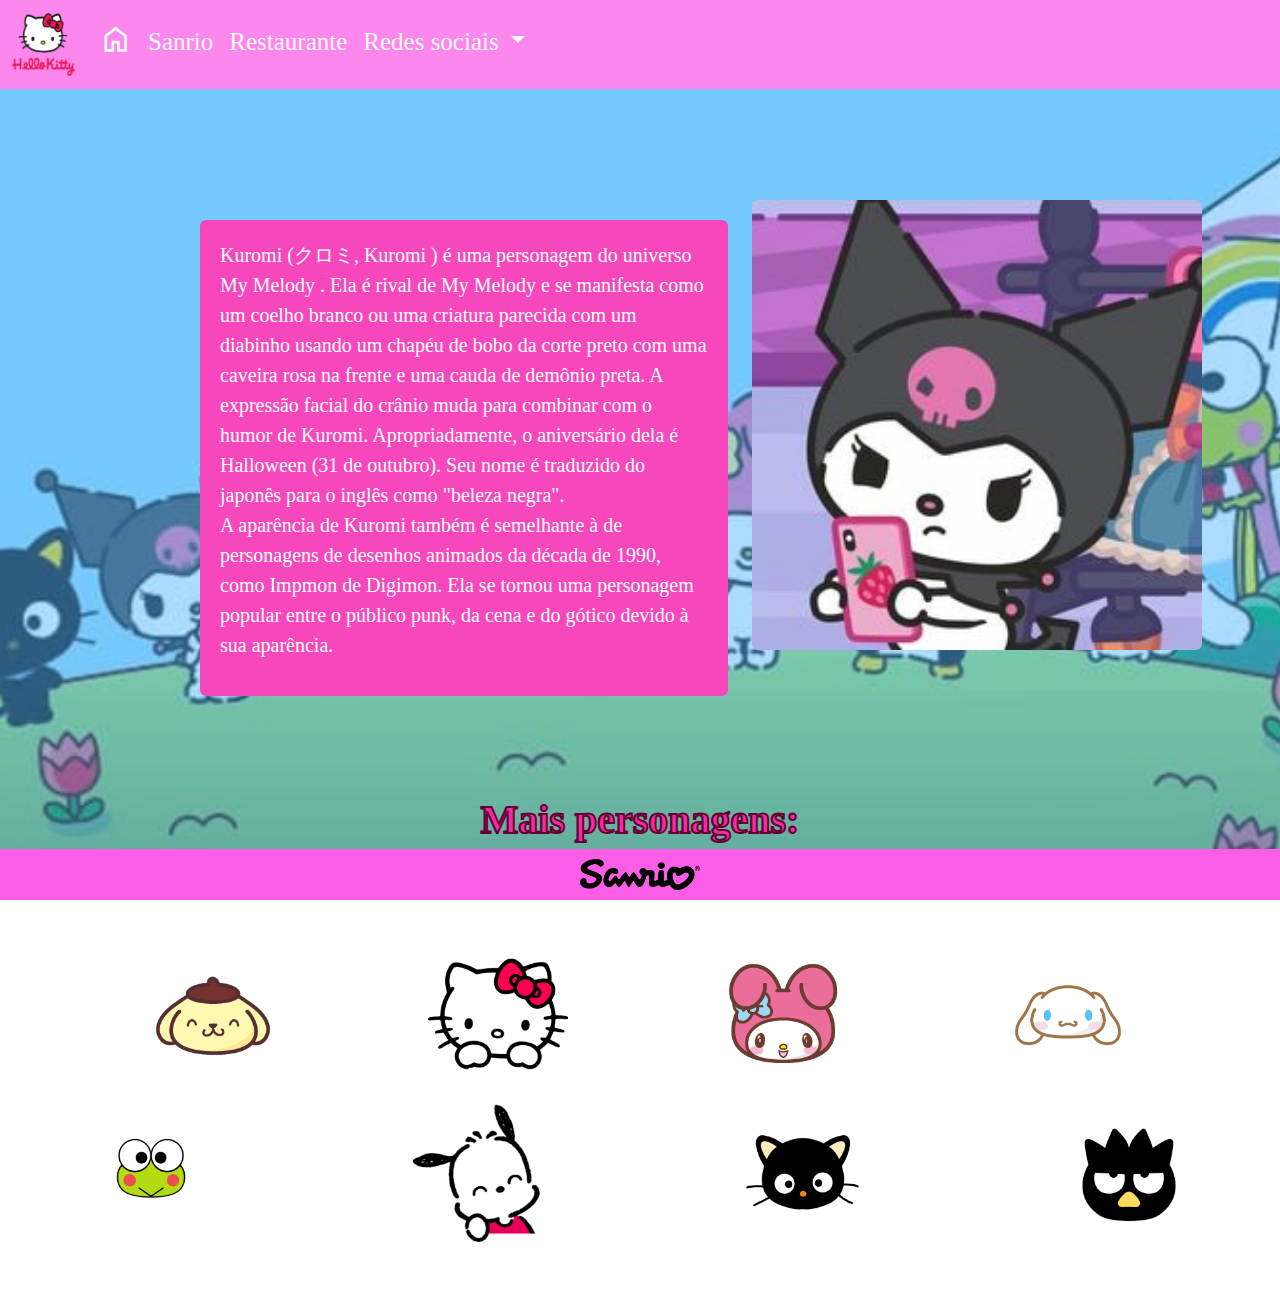
<file: kuromi.html>
<!DOCTYPE html>
<html lang="pt-br">
	<head>
		<title>Hello Kitty!</title>
		<meta charset="UTF-8">
		<meta name="viewport" content="width=device-width, initial-scale=1, shrink-to-fit=no">
		<meta name="description" content="Site com Bootstrap">
		<meta name="keywords" content="HTML, CSS, JavaScript">
		<meta name="author" content="Manuella">
		<link rel="stylesheet" href="css/bootstrap.min.css">		
		<link rel="stylesheet" href="css/mystyle.css">
		<script src="js/bootstrap.bundle.min.js"></script>
		<link rel="icon" type="Icon" href="img/logokitty.png">
		<link rel="stylesheet" href="https://fonts.googleapis.com/css2?family=Material+Symbols+Outlined:opsz,wght,FILL,GRAD@20..48,100..700,0..1,-50..200" />
	</head>
    <body>
        <nav class="navbar navbar-expand-lg fixed-top">
            <div class="container-fluid">
              <a class="navbar-brand" href="index.html" target="_blank" id="logo">
                  <img src="img/logokitty.png" width="63" height="63" class="d-inline-block align-top" alt="">
              </a>
              <button class="navbar-toggler" type="button" data-bs-toggle="collapse" data-bs-target="#navbarSupportedContent" aria-controls="navbarSupportedContent" aria-expanded="false" aria-label="Toggle navigation">
                <span class="navbar-toggler-icon"></span>
              </button>
              <div class="collapse navbar-collapse" id="navbarSupportedContent">
                <ul class="navbar-nav me-auto mb-2 mb-lg-0">
                  <li class="nav-item">
                    <a class="nav-link active text-light" aria-current="page" href="index.html" target="_blank">
                    <span class="material-symbols-outlined" style="font-size: 25pt;">home</span>
                    </a>				  
                  </li>
                  <li class="nav-item">
                    <a class="nav-link text-light" href="https://www.sanrio.com.br/" target="blank">Sanrio</a>
                  </li>
                  <li class="nav-item">
                    <a class="nav-link text-light" href="https://eatasia.com.br/?utm_source=blogspcriancas" target="blank">Restaurante</a>
                  </li>
                  <li class="nav-item dropdown">
                    <a class="nav-link dropdown-toggle text-light" href="#" role="button" data-bs-toggle="dropdown" aria-expanded="false">
                      Redes sociais
                    </a>
                    <ul class="dropdown-menu">
                      <li><a class="dropdown-item" href="https://www.instagram.com/hellokittybrasil/" target="blank">Instagram</a></li>
                      <li><a class="dropdown-item" href="https://www.facebook.com/HelloKittyBrasil/?locale=pt_BR" target="blank">Facebook</a></li>
                      <li><a class="dropdown-item" href="https://www.youtube.com/user/HelloKittyBrasil" target="blank">Youtube</a></li>
                      <li><a class="dropdown-item" href="https://loja.mercadolivre.com.br/hello-kitty" target="blank">Mercado Livre</a></li>
                    </ul>
                  </li>
                  <li class="nav-item">
                    <a class="nav-link disabled" aria-disabled="true"></a>
                  </li>
                </ul>
              </div>
            </div>
        </nav>
        <div class="container3">
            <div class="row justify">
              <div class="col rounded">
                <div id="box" class="rounded">
                    <p>Kuromi (クロミ, Kuromi ) é uma personagem do universo My Melody . Ela é rival de My 
                      Melody e se manifesta como um coelho branco ou uma criatura parecida com um diabinho 
                      usando um chapéu de bobo da corte preto com uma caveira rosa na frente e uma cauda de 
                      demônio preta. A expressão facial do crânio muda para combinar com o humor de Kuromi. 
                      Apropriadamente, o aniversário dela é Halloween (31 de outubro). Seu nome é traduzido do 
                      japonês para o inglês como "beleza negra".
                      <br>
                      A aparência de Kuromi também é semelhante à de personagens de desenhos animados da década 
                      de 1990, como Impmon de Digimon. Ela se tornou uma personagem popular entre o público 
                      punk, da cena e do gótico devido à sua aparência.</p>
                </div>
              </div>
              <div class="col rounded">
                <img src="img/kuromi.jpg" width="450" height="400" id="img" class="img-fluid rounded">
             </div>
            </div>
        </div>
        <h1 id="titulos" class="text-center"><b> Mais personagens: </b></h1>
        <div class="container text-center">
          <div class="row row-cols-1 row-cols-sm-2 row-cols-md-4">
            <div class="col"><a href="pompompurin.html" target="_blank" role="button"><img src="img/pompomface.png" width="140" height="140" id="personagem" class="img-fluid mx-auto d-block"></a></div>
            <div class="col"><a href="hello.html" target="_blank" role="button"><img src="img/helloface.png" width="140" height="140" id="personagem" class="img-fluid mx-auto d-block"></a></div>
            <div class="col"><a href="mymelody.html" target="_blank" role="button"><img src="img/mymelodyface.png" width="140" height="140" id="personagem" class="img-fluid mx-auto d-block"></a></div>
            <div class="col"><a href="cinnamoroll.html" target="_blank" role="button"><img src="img/cinnamorollface.png" width="130" height="130" id="personagem" class="img-fluid mx-auto d-block"></a></div>
          </div>
        </div>
        <div class="container2 text-center">
          <div class="row row-cols-1 row-cols-sm-2 row-cols-md-4">
            <div class="col"><a href="keroppi.html" target="_blank" role="button"><img src="img/keroppiface.png" width="140" height="140" id="personagem" class="img-fluid mx-auto d-block"></a></div>
            <div class="col"><a href="pochacco.html" target="_blank" role="button"><img src="img/pochaccoface.png" width="140" height="140" id="personagem" class="img-fluid mx-auto d-block"></a></div>
            <div class="col"><a href="chococat.html" target="_blank" role="button"><img src="img/chocoface.png" width="140" height="140" id="personagem" class="img-fluid mx-auto d-block"></a></div>
            <div class="col"><a href="badzt_maru.html" target="_blank" role="button"><img src="img/badztface.png" width="140" height="140" id="personagem" class="img-fluid mx-auto d-block"></a></div>
          </div>
        </div>
    </body>
    <footer class="fixed-bottom">
        <img src="img/Sanrio.png" width="120" height="100" class="img-fluid mx-auto d-block">
    </footer>
</file>
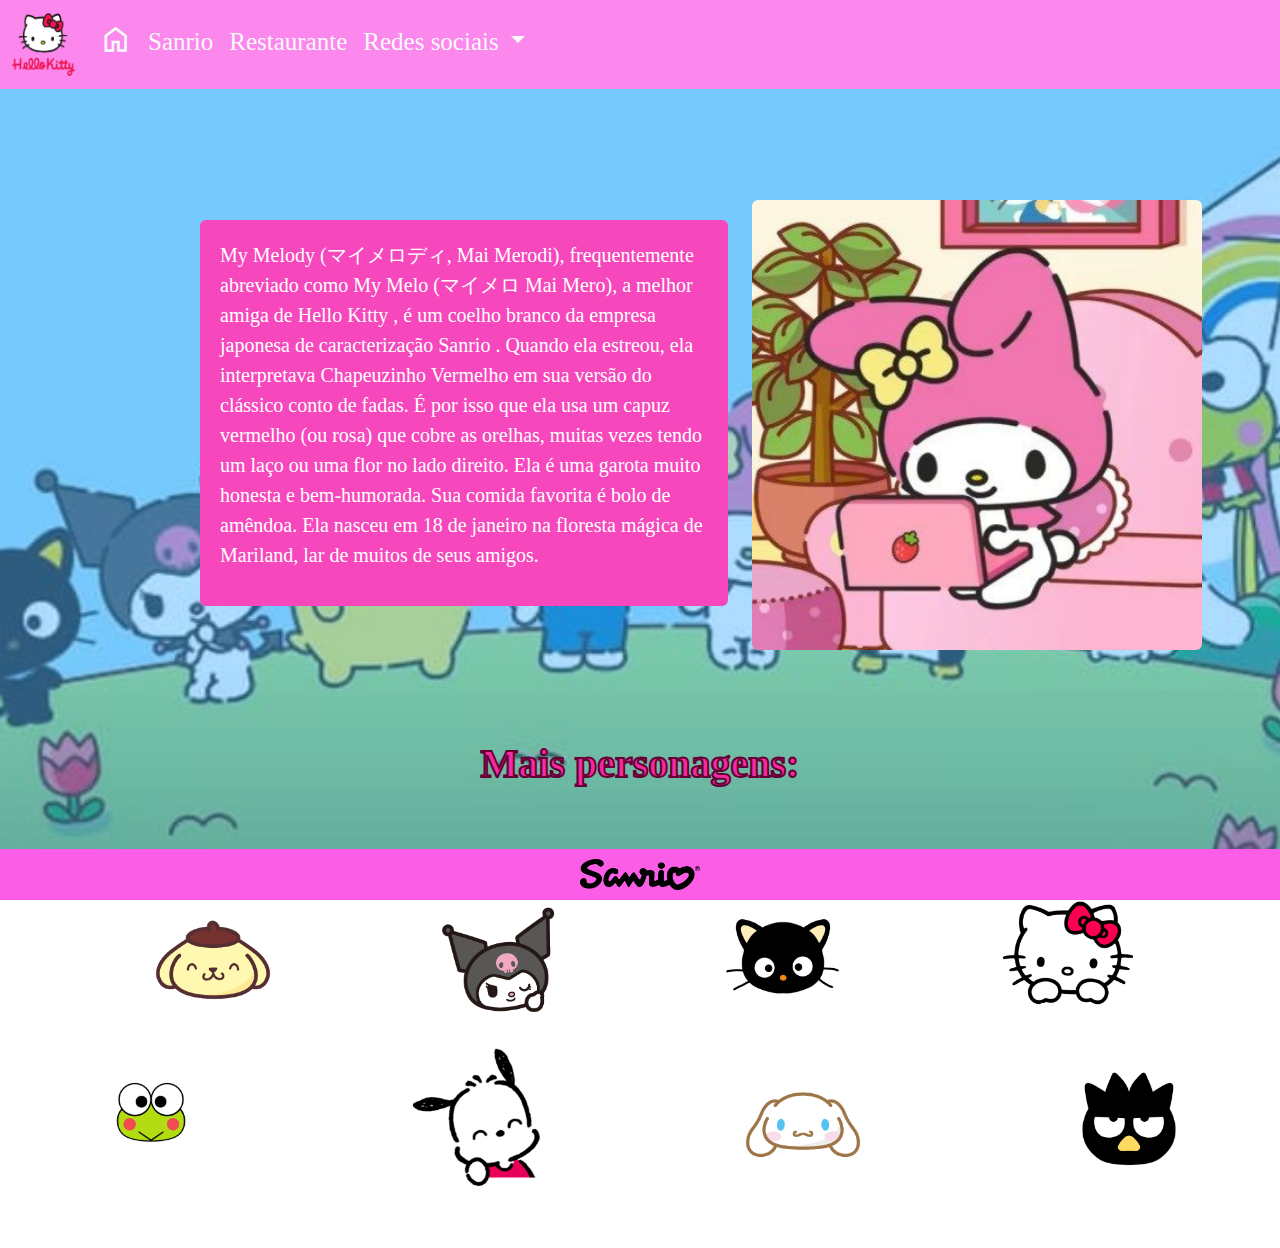
<file: mymelody.html>
<!DOCTYPE html>
<html lang="pt-br">
	<head>
		<title>Hello Kitty!</title>
		<meta charset="UTF-8">
		<meta name="viewport" content="width=device-width, initial-scale=1, shrink-to-fit=no">
		<meta name="description" content="Site com Bootstrap">
		<meta name="keywords" content="HTML, CSS, JavaScript">
		<meta name="author" content="Manuella">
		<link rel="stylesheet" href="css/bootstrap.min.css">		
		<link rel="stylesheet" href="css/mystyle.css">
		<script src="js/bootstrap.bundle.min.js"></script>
		<link rel="icon" type="Icon" href="img/logokitty.png">
		<link rel="stylesheet" href="https://fonts.googleapis.com/css2?family=Material+Symbols+Outlined:opsz,wght,FILL,GRAD@20..48,100..700,0..1,-50..200" />
	</head>
    <body>
        <nav class="navbar navbar-expand-lg fixed-top">
            <div class="container-fluid">
              <a class="navbar-brand" href="index.html" target="_blank" id="logo">
                  <img src="img/logokitty.png" width="63" height="63" class="d-inline-block align-top" alt="">
              </a>
              <button class="navbar-toggler" type="button" data-bs-toggle="collapse" data-bs-target="#navbarSupportedContent" aria-controls="navbarSupportedContent" aria-expanded="false" aria-label="Toggle navigation">
                <span class="navbar-toggler-icon"></span>
              </button>
              <div class="collapse navbar-collapse" id="navbarSupportedContent">
                <ul class="navbar-nav me-auto mb-2 mb-lg-0">
                  <li class="nav-item">
                    <a class="nav-link active text-light" aria-current="page" href="index.html" target="_blank">
                    <span class="material-symbols-outlined" style="font-size: 25pt;">home</span>
                    </a>				  
                  </li>
                  <li class="nav-item">
                    <a class="nav-link text-light" href="https://www.sanrio.com.br/" target="blank">Sanrio</a>
                  </li>
                  <li class="nav-item">
                    <a class="nav-link text-light" href="https://eatasia.com.br/?utm_source=blogspcriancas" target="blank">Restaurante</a>
                  </li>
                  <li class="nav-item dropdown">
                    <a class="nav-link dropdown-toggle text-light" href="#" role="button" data-bs-toggle="dropdown" aria-expanded="false">
                      Redes sociais
                    </a>
                    <ul class="dropdown-menu">
                      <li><a class="dropdown-item" href="https://www.instagram.com/hellokittybrasil/" target="blank">Instagram</a></li>
                      <li><a class="dropdown-item" href="https://www.facebook.com/HelloKittyBrasil/?locale=pt_BR" target="blank">Facebook</a></li>
                      <li><a class="dropdown-item" href="https://www.youtube.com/user/HelloKittyBrasil" target="blank">Youtube</a></li>
                      <li><a class="dropdown-item" href="https://loja.mercadolivre.com.br/hello-kitty" target="blank">Mercado Livre</a></li>
                    </ul>
                  </li>
                  <li class="nav-item">
                    <a class="nav-link disabled" aria-disabled="true"></a>
                  </li>
                </ul>
              </div>
            </div>
        </nav>
        <div class="container3">
            <div class="row justify">
              <div class="col rounded">
                <div id="box" class="rounded">
                    <p>My Melody (マイメロディ, Mai Merodi), frequentemente abreviado como 
                      My Melo (マイメロ Mai Mero), a melhor amiga de Hello Kitty , é um 
                      coelho branco da empresa japonesa de caracterização Sanrio . 
                      Quando ela estreou, ela interpretava Chapeuzinho Vermelho em sua 
                      versão do clássico conto de fadas. É por isso que ela usa um capuz 
                      vermelho (ou rosa) que cobre as orelhas, muitas vezes tendo um laço 
                      ou uma flor no lado direito. Ela é uma garota muito honesta e 
                      bem-humorada. Sua comida favorita é bolo de amêndoa. Ela nasceu em 
                      18 de janeiro na floresta mágica de Mariland, lar de muitos de seus 
                      amigos.</p>
                </div>
              </div>
              <div class="col rounded">
                <img src="img/mymelody.jpg" width="450" height="400" id="img" class="img-fluid rounded">
             </div>
            </div>
        </div>
        <h1 id="titulos" class="text-center"><b> Mais personagens: </b></h1>
        <div class="container text-center">
          <div class="row row-cols-1 row-cols-sm-2 row-cols-md-4">
            <div class="col"><a href="pompompurin.html" target="_blank" role="button"><img src="img/pompomface.png" width="140" height="140" id="personagem" class="img-fluid mx-auto d-block"></a></div>
            <div class="col"><a href="kuromi.html" target="_blank" role="button"><img src="img/kuromiface.png" width="140" height="140" id="personagem" class="img-fluid mx-auto d-block"></a></div>
            <div class="col"><a href="chococat.html" target="_blank" role="button"><img src="img/chocoface.png" width="140" height="140" id="personagem" class="img-fluid mx-auto d-block"></a></div>
            <div class="col"><a href="hello.html" target="_blank" role="button"><img src="img/helloface.png" width="130" height="130" id="personagem" class="img-fluid mx-auto d-block"></a></div>
          </div>
        </div>
        <div class="container2 text-center">
          <div class="row row-cols-1 row-cols-sm-2 row-cols-md-4">
            <div class="col"><a href="keroppi.html" target="_blank" role="button"><img src="img/keroppiface.png" width="140" height="140" id="personagem" class="img-fluid mx-auto d-block"></a></div>
            <div class="col"><a href="pochacco.html" target="_blank" role="button"><img src="img/pochaccoface.png" width="140" height="140" id="personagem" class="img-fluid mx-auto d-block"></a></div>
            <div class="col"><a href="cinnamoroll.html" target="_blank" role="button"><img src="img/cinnamorollface.png" width="140" height="140" id="personagem" class="img-fluid mx-auto d-block"></a></div>
            <div class="col"><a href="badzt_maru.html" target="_blank" role="button"><img src="img/badztface.png" width="140" height="140" id="personagem" class="img-fluid mx-auto d-block"></a></div>
          </div>
        </div>
    </body>
    <footer class="fixed-bottom">
        <img src="img/Sanrio.png" width="120" height="100" class="img-fluid mx-auto d-block">
    </footer>
</file>
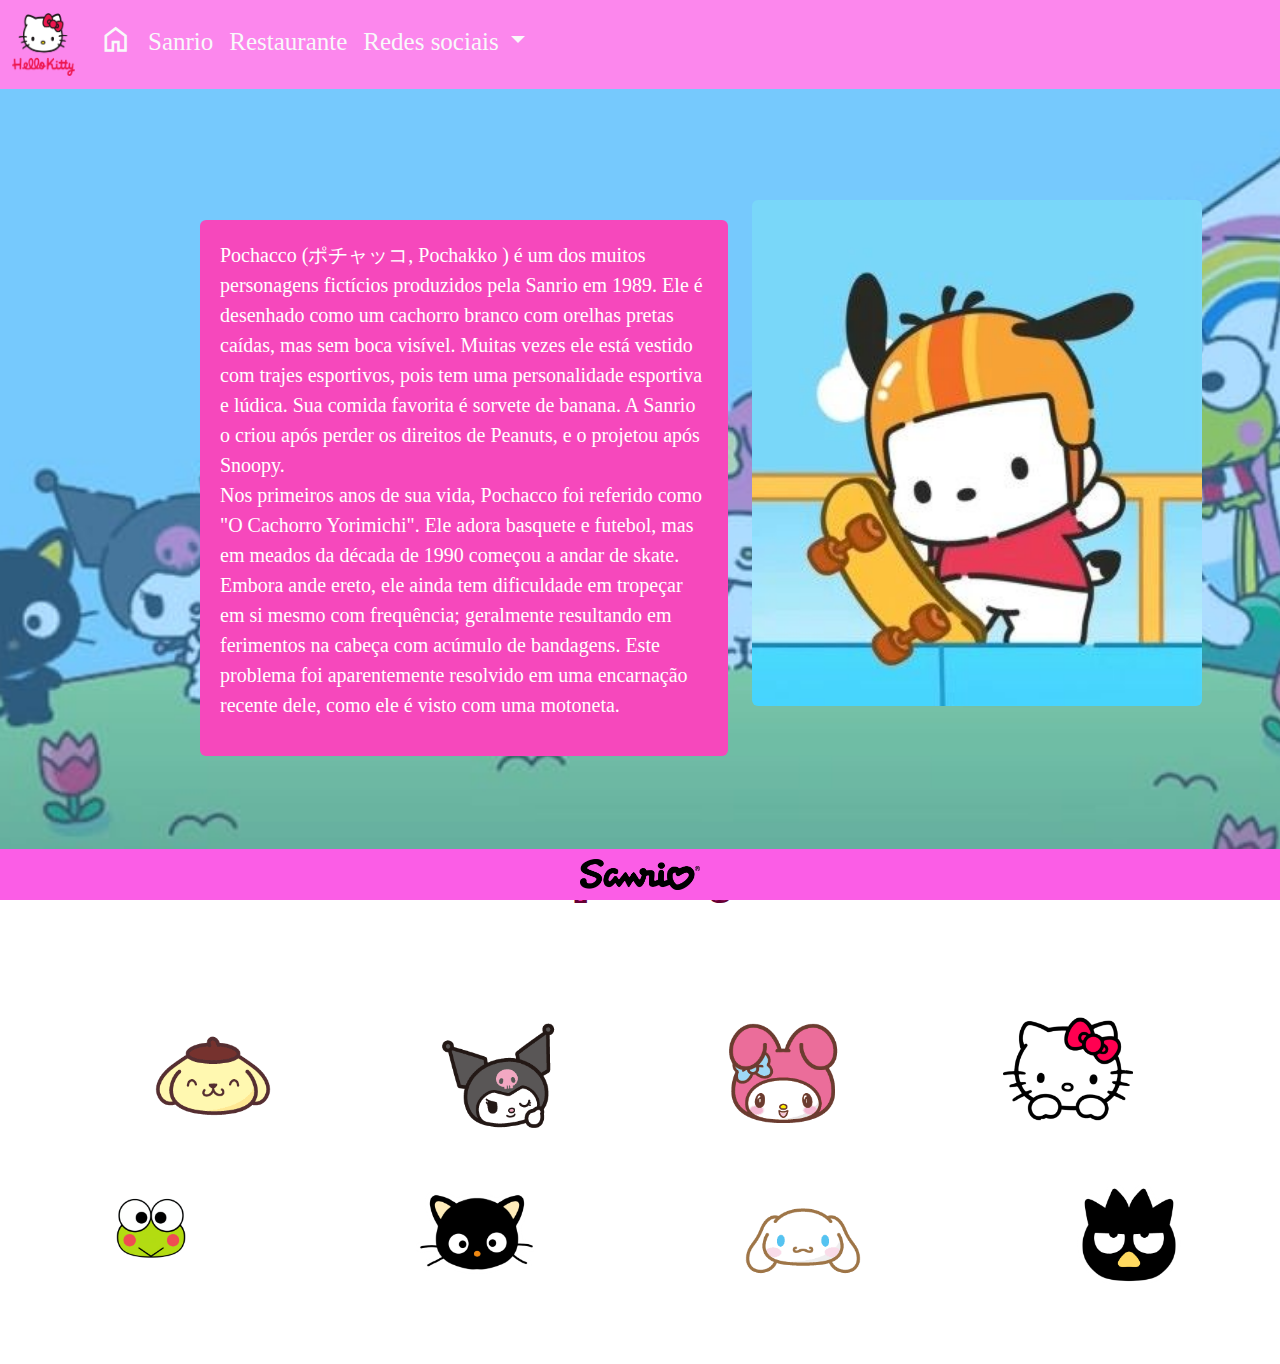
<file: pochacco.html>
<!DOCTYPE html>
<html lang="pt-br">
	<head>
		<title>Hello Kitty!</title>
		<meta charset="UTF-8">
		<meta name="viewport" content="width=device-width, initial-scale=1, shrink-to-fit=no">
		<meta name="description" content="Site com Bootstrap">
		<meta name="keywords" content="HTML, CSS, JavaScript">
		<meta name="author" content="Manuella">
		<link rel="stylesheet" href="css/bootstrap.min.css">		
		<link rel="stylesheet" href="css/mystyle.css">
		<script src="js/bootstrap.bundle.min.js"></script>
		<link rel="icon" type="Icon" href="img/logokitty.png">
		<link rel="stylesheet" href="https://fonts.googleapis.com/css2?family=Material+Symbols+Outlined:opsz,wght,FILL,GRAD@20..48,100..700,0..1,-50..200" />
	</head>
    <body>
        <nav class="navbar navbar-expand-lg fixed-top">
            <div class="container-fluid">
              <a class="navbar-brand" href="index.html" target="_blank" id="logo">
                  <img src="img/logokitty.png" width="63" height="63" class="d-inline-block align-top" alt="">
              </a>
              <button class="navbar-toggler" type="button" data-bs-toggle="collapse" data-bs-target="#navbarSupportedContent" aria-controls="navbarSupportedContent" aria-expanded="false" aria-label="Toggle navigation">
                <span class="navbar-toggler-icon"></span>
              </button>
              <div class="collapse navbar-collapse" id="navbarSupportedContent">
                <ul class="navbar-nav me-auto mb-2 mb-lg-0">
                  <li class="nav-item">
                    <a class="nav-link active text-light" aria-current="page" href="index.html" target="_blank">
                    <span class="material-symbols-outlined" style="font-size: 25pt;">home</span>
                    </a>				  
                  </li>
                  <li class="nav-item">
                    <a class="nav-link text-light" href="https://www.sanrio.com.br/" target="blank">Sanrio</a>
                  </li>
                  <li class="nav-item">
                    <a class="nav-link text-light" href="https://eatasia.com.br/?utm_source=blogspcriancas" target="blank">Restaurante</a>
                  </li>
                  <li class="nav-item dropdown">
                    <a class="nav-link dropdown-toggle text-light" href="#" role="button" data-bs-toggle="dropdown" aria-expanded="false">
                      Redes sociais
                    </a>
                    <ul class="dropdown-menu">
                      <li><a class="dropdown-item" href="https://www.instagram.com/hellokittybrasil/" target="blank">Instagram</a></li>
                      <li><a class="dropdown-item" href="https://www.facebook.com/HelloKittyBrasil/?locale=pt_BR" target="blank">Facebook</a></li>
                      <li><a class="dropdown-item" href="https://www.youtube.com/user/HelloKittyBrasil" target="blank">Youtube</a></li>
                      <li><a class="dropdown-item" href="https://loja.mercadolivre.com.br/hello-kitty" target="blank">Mercado Livre</a></li>
                    </ul>
                  </li>
                  <li class="nav-item">
                    <a class="nav-link disabled" aria-disabled="true"></a>
                  </li>
                </ul>
              </div>
            </div>
        </nav>
        <div class="container3">
            <div class="row justify">
              <div class="col rounded">
                <div id="box" class="rounded">
                    <p>Pochacco (ポチャッコ, Pochakko ) é um dos muitos personagens fictícios produzidos 
                      pela Sanrio em 1989. Ele é desenhado como um cachorro branco com orelhas pretas 
                      caídas, mas sem boca visível. Muitas vezes ele está vestido com trajes esportivos, 
                      pois tem uma personalidade esportiva e lúdica. Sua comida favorita é sorvete de 
                      banana. A Sanrio o criou após perder os direitos de Peanuts, e o projetou após Snoopy.
                      <br>
                      Nos primeiros anos de sua vida, Pochacco foi referido como "O 
                      Cachorro Yorimichi". Ele adora basquete e futebol, mas em meados 
                      da década de 1990 começou a andar de skate. Embora ande ereto, ele
                      ainda tem dificuldade em tropeçar em si mesmo com frequência; 
                      geralmente resultando em ferimentos na cabeça com acúmulo de 
                      bandagens. Este problema foi aparentemente resolvido em uma 
                      encarnação recente dele, como ele é visto com uma motoneta.</p>
                </div>
              </div>
              <div class="col rounded">
                <img src="img/pochacco.jpg" width="450" height="400" id="img" class="img-fluid rounded">
             </div>
            </div>
        </div>
        <h1 id="titulos" class="text-center"><b> Mais personagens: </b></h1>
        <div class="container text-center">
          <div class="row row-cols-1 row-cols-sm-2 row-cols-md-4">
            <div class="col"><a href="pompompurin.html" target="_blank" role="button"><img src="img/pompomface.png" width="140" height="140" id="personagem" class="img-fluid mx-auto d-block"></a></div>
            <div class="col"><a href="kuromi.html" target="_blank" role="button"><img src="img/kuromiface.png" width="140" height="140" id="personagem" class="img-fluid mx-auto d-block"></a></div>
            <div class="col"><a href="mymelody.html" target="_blank" role="button"><img src="img/mymelodyface.png" width="140" height="140" id="personagem" class="img-fluid mx-auto d-block"></a></div>
            <div class="col"><a href="hello.html" target="_blank" role="button"><img src="img/helloface.png" width="130" height="130" id="personagem" class="img-fluid mx-auto d-block"></a></div>
          </div>
        </div>
        <div class="container2 text-center">
          <div class="row row-cols-1 row-cols-sm-2 row-cols-md-4">
            <div class="col"><a href="keroppi.html" target="_blank" role="button"><img src="img/keroppiface.png" width="140" height="140" id="personagem" class="img-fluid mx-auto d-block"></a></div>
            <div class="col"><a href="chococat.html" target="_blank" role="button"><img src="img/chocoface.png" width="140" height="140" id="personagem" class="img-fluid mx-auto d-block"></a></div>
            <div class="col"><a href="cinnamoroll.html" target="_blank" role="button"><img src="img/cinnamorollface.png" width="140" height="140" id="personagem" class="img-fluid mx-auto d-block"></a></div>
            <div class="col"><a href="badzt_maru.html" target="_blank" role="button"><img src="img/badztface.png" width="140" height="140" id="personagem" class="img-fluid mx-auto d-block"></a></div>
          </div>
        </div>
    </body>
    <footer class="fixed-bottom">
        <img src="img/Sanrio.png" width="120" height="100" class="img-fluid mx-auto d-block">
    </footer>
</file>
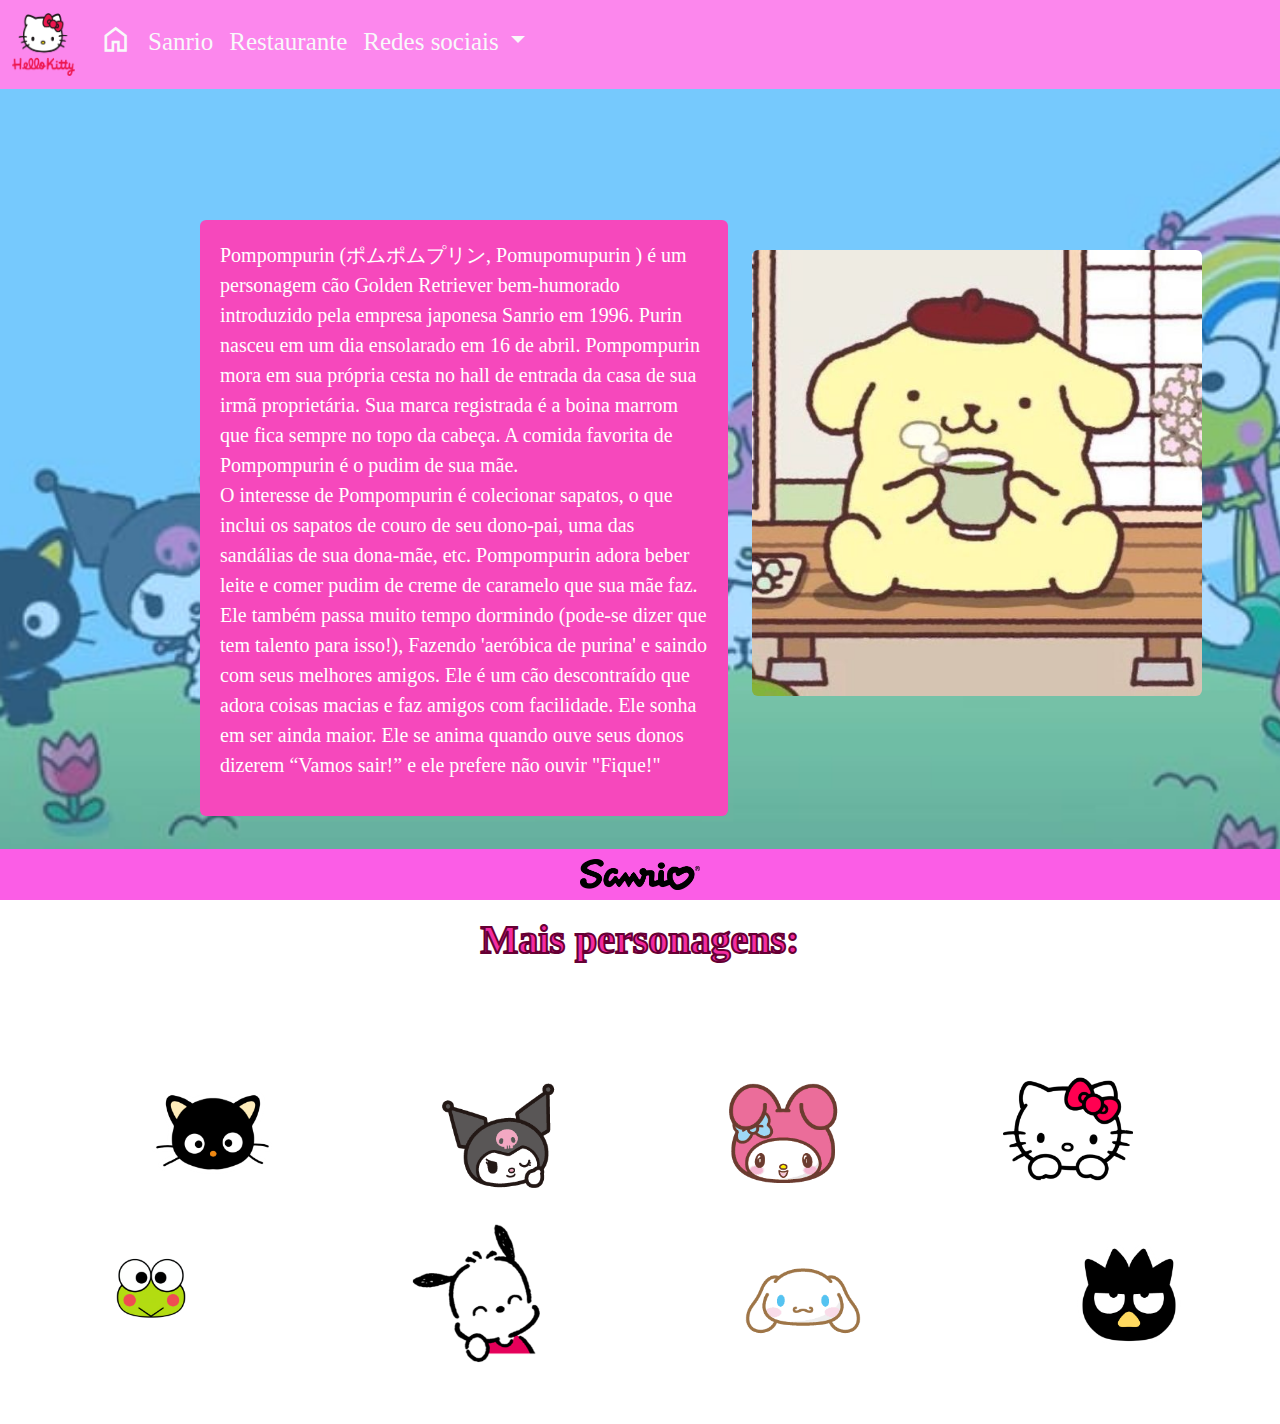
<file: pompompurin.html>
<!DOCTYPE html>
<html lang="pt-br">
	<head>
		<title>Hello Kitty!</title>
		<meta charset="UTF-8">
		<meta name="viewport" content="width=device-width, initial-scale=1, shrink-to-fit=no">
		<meta name="description" content="Site com Bootstrap">
		<meta name="keywords" content="HTML, CSS, JavaScript">
		<meta name="author" content="Manuella">
		<link rel="stylesheet" href="css/bootstrap.min.css">		
		<link rel="stylesheet" href="css/mystyle.css">
		<script src="js/bootstrap.bundle.min.js"></script>
		<link rel="icon" type="Icon" href="img/logokitty.png">
		<link rel="stylesheet" href="https://fonts.googleapis.com/css2?family=Material+Symbols+Outlined:opsz,wght,FILL,GRAD@20..48,100..700,0..1,-50..200" />
	</head>
    <body>
        <nav class="navbar navbar-expand-lg fixed-top">
            <div class="container-fluid">
              <a class="navbar-brand" href="index.html" target="_blank" id="logo">
                  <img src="img/logokitty.png" width="63" height="63" class="d-inline-block align-top" alt="">
              </a>
              <button class="navbar-toggler" type="button" data-bs-toggle="collapse" data-bs-target="#navbarSupportedContent" aria-controls="navbarSupportedContent" aria-expanded="false" aria-label="Toggle navigation">
                <span class="navbar-toggler-icon"></span>
              </button>
              <div class="collapse navbar-collapse" id="navbarSupportedContent">
                <ul class="navbar-nav me-auto mb-2 mb-lg-0">
                  <li class="nav-item">
                    <a class="nav-link active text-light" aria-current="page" href="index.html" target="_blank">
                    <span class="material-symbols-outlined" style="font-size: 25pt;">home</span>
                    </a>				  
                  </li>
                  <li class="nav-item">
                    <a class="nav-link text-light" href="https://www.sanrio.com.br/" target="blank">Sanrio</a>
                  </li>
                  <li class="nav-item">
                    <a class="nav-link text-light" href="https://eatasia.com.br/?utm_source=blogspcriancas" target="blank">Restaurante</a>
                  </li>
                  <li class="nav-item dropdown">
                    <a class="nav-link dropdown-toggle text-light" href="#" role="button" data-bs-toggle="dropdown" aria-expanded="false">
                      Redes sociais
                    </a>
                    <ul class="dropdown-menu">
                      <li><a class="dropdown-item" href="https://www.instagram.com/hellokittybrasil/" target="blank">Instagram</a></li>
                      <li><a class="dropdown-item" href="https://www.facebook.com/HelloKittyBrasil/?locale=pt_BR" target="blank">Facebook</a></li>
                      <li><a class="dropdown-item" href="https://www.youtube.com/user/HelloKittyBrasil" target="blank">Youtube</a></li>
                      <li><a class="dropdown-item" href="https://loja.mercadolivre.com.br/hello-kitty" target="blank">Mercado Livre</a></li>
                    </ul>
                  </li>
                  <li class="nav-item">
                    <a class="nav-link disabled" aria-disabled="true"></a>
                  </li>
                </ul>
              </div>
            </div>
        </nav>
        <div class="container3">
            <div class="row justify">
              <div class="col rounded">
                <div id="box" class="rounded">
                    <p>Pompompurin (ポムポムプリン, Pomupomupurin ) é um personagem cão 
                      Golden Retriever bem-humorado introduzido pela empresa japonesa 
                      Sanrio em 1996. Purin nasceu em um dia ensolarado em 16 de abril. 
                      Pompompurin mora em sua própria cesta no hall de entrada da casa 
                      de sua irmã proprietária. Sua marca registrada é a boina marrom 
                      que fica sempre no topo da cabeça. A comida favorita de Pompompurin 
                      é o pudim de sua mãe.
                      <br>
                      O interesse de Pompompurin é colecionar sapatos, o que inclui os 
                      sapatos de couro de seu dono-pai, uma das sandálias de sua dona-mãe, 
                      etc. Pompompurin adora beber leite e comer pudim de creme de caramelo 
                      que sua mãe faz. Ele também passa muito tempo dormindo (pode-se dizer 
                      que tem talento para isso!), Fazendo 'aeróbica de purina' e saindo 
                      com seus melhores amigos. Ele é um cão descontraído que adora coisas
                      macias e faz amigos com facilidade. Ele sonha em ser ainda maior. 
                      Ele se anima quando ouve seus donos dizerem “Vamos sair!” e ele 
                      prefere não ouvir "Fique!"</p>
                </div>
              </div>
              <div class="col rounded">
                <img src="img/pompompurin.jpg" width="450" height="400" id="img1" class="img-fluid rounded">
             </div>
            </div>
        </div>
        <h1 id="titulos" class="text-center"><b> Mais personagens: </b></h1>
        <div class="container text-center">
          <div class="row row-cols-1 row-cols-sm-2 row-cols-md-4">
            <div class="col"><a href="chococat.html" target="_blank" role="button"><img src="img/chocoface.png" width="140" height="140" id="personagem" class="img-fluid mx-auto d-block"></a></div>
            <div class="col"><a href="kuromi.html" target="_blank" role="button"><img src="img/kuromiface.png" width="140" height="140" id="personagem" class="img-fluid mx-auto d-block"></a></div>
            <div class="col"><a href="mymelody.html" target="_blank" role="button"><img src="img/mymelodyface.png" width="140" height="140" id="personagem" class="img-fluid mx-auto d-block"></a></div>
            <div class="col"><a href="hello.html" target="_blank" role="button"><img src="img/helloface.png" width="130" height="130" id="personagem" class="img-fluid mx-auto d-block"></a></div>
          </div>
        </div>
        <div class="container2 text-center">
          <div class="row row-cols-1 row-cols-sm-2 row-cols-md-4">
            <div class="col"><a href="keroppi.html" target="_blank" role="button"><img src="img/keroppiface.png" width="140" height="140" id="personagem" class="img-fluid mx-auto d-block"></a></div>
            <div class="col"><a href="pochacco.html" target="_blank" role="button"><img src="img/pochaccoface.png" width="140" height="140" id="personagem" class="img-fluid mx-auto d-block"></a></div>
            <div class="col"><a href="cinnamoroll.html" target="_blank" role="button"><img src="img/cinnamorollface.png" width="140" height="140" id="personagem" class="img-fluid mx-auto d-block"></a></div>
            <div class="col"><a href="badzt_maru.html" target="_blank" role="button"><img src="img/badztface.png" width="140" height="140" id="personagem" class="img-fluid mx-auto d-block"></a></div>
          </div>
        </div>
    </body>
    <footer class="fixed-bottom">
        <img src="img/Sanrio.png" width="120" height="100" class="img-fluid mx-auto d-block">
    </footer>
</file>
<file: css/mystyle.css>
body {
	font-family: 'Crimson Pro', serif;
	font-size: 20px;
	background-image: url("../img/fundo.jpeg");
	background-repeat: no-repeat;
	background-size: cover;
    background-attachment: fixed;
	background-position: center;
}
.navbar{
	background-color: #fc87ed;
	margin-bottom: 10px;
	font-size: 25px;
}
.dropdown-menu{
	background-color: #fc87ed;
}
.dropdown-item{
	color: #fff;
}
#adventures{
	margin-top: 30px;
}
.container{
	margin-top: 100px;
	margin-bottom: 20px;
}
.container1{
	margin-top: 20px;
}
.container2{
	margin-top: 20px;
	margin-bottom: 60px;
}
.container3{
	margin-top: 200px;
	margin-left: 200px;
	margin-bottom: 30px;
}
footer{
	background-color: #fb5de6;
	z-index: 0;
	padding: 10px;
	align-items: center;
}
#personagem{
	transition: 0.5s ease;
}
#personagem2{
	margin-top: 5px;
	transition: 0.5s ease;
}
#personagem:hover{
	transform: scale(1.5) ;
}
#personagem2:hover{
	transform: scale(1.5) ;
}
#box{
	display: flex;
	background-color: #f648bc;
	padding: 20px;
	margin-top: 20px;
	margin-bottom: 50px;
	color: #fff;
}
#img{
	display: flex;	
	margin-bottom: 40px;
}
#img1{
	display: flex;
	margin-top: 50px;
}
#titulos{
	font-size: (4rem);
	-webkit-text-stroke-width: 2px;
	-webkit-text-stroke-color: #650034;
	color: #f52ca1;
	margin-top: 50px;
}
#text{
	-webkit-text-stroke-width: 1.3px;
    -webkit-text-stroke-color: #650034;
	text-shadow: 0.2em 0.2em 0.4em rgb(0, 36, 94);
	font-size: 26px;
	color: #f52ca1;
	margin-top: 150px;
	margin-inline-start: 40px;
}
</file>
